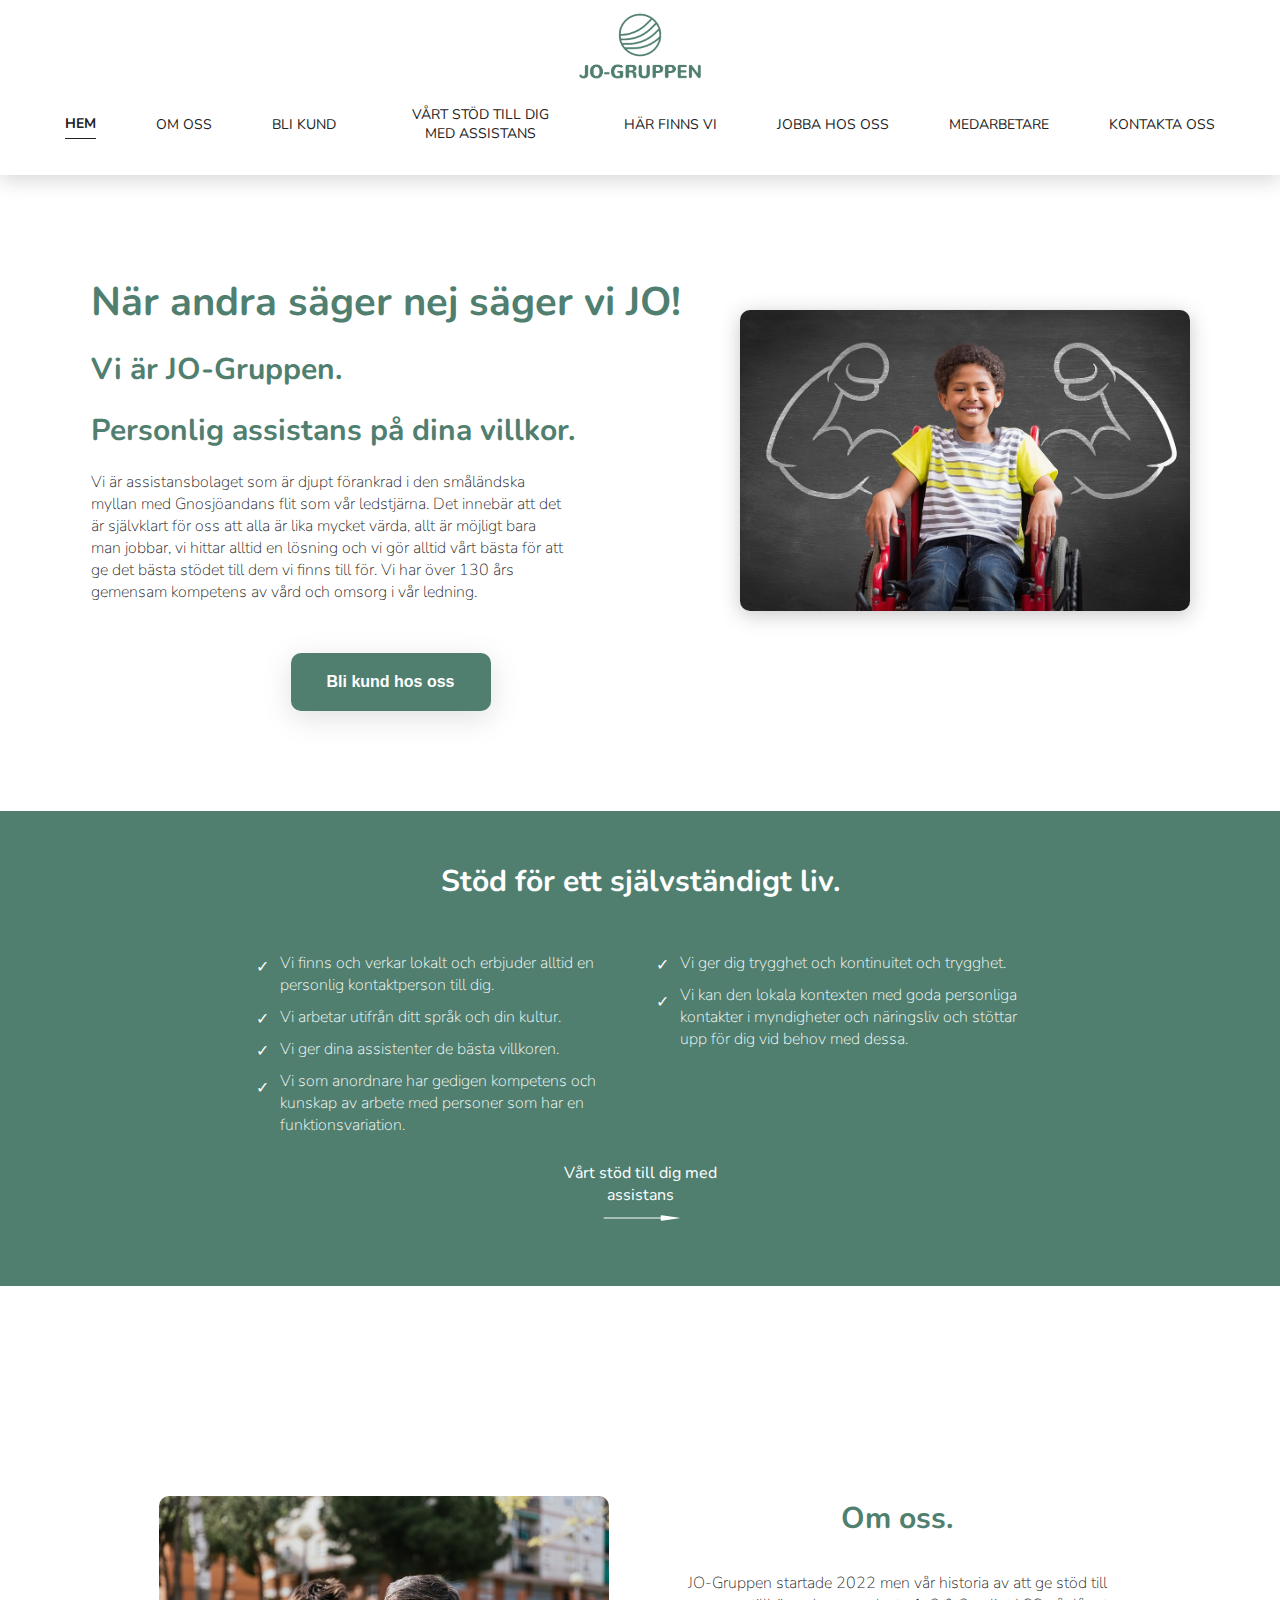
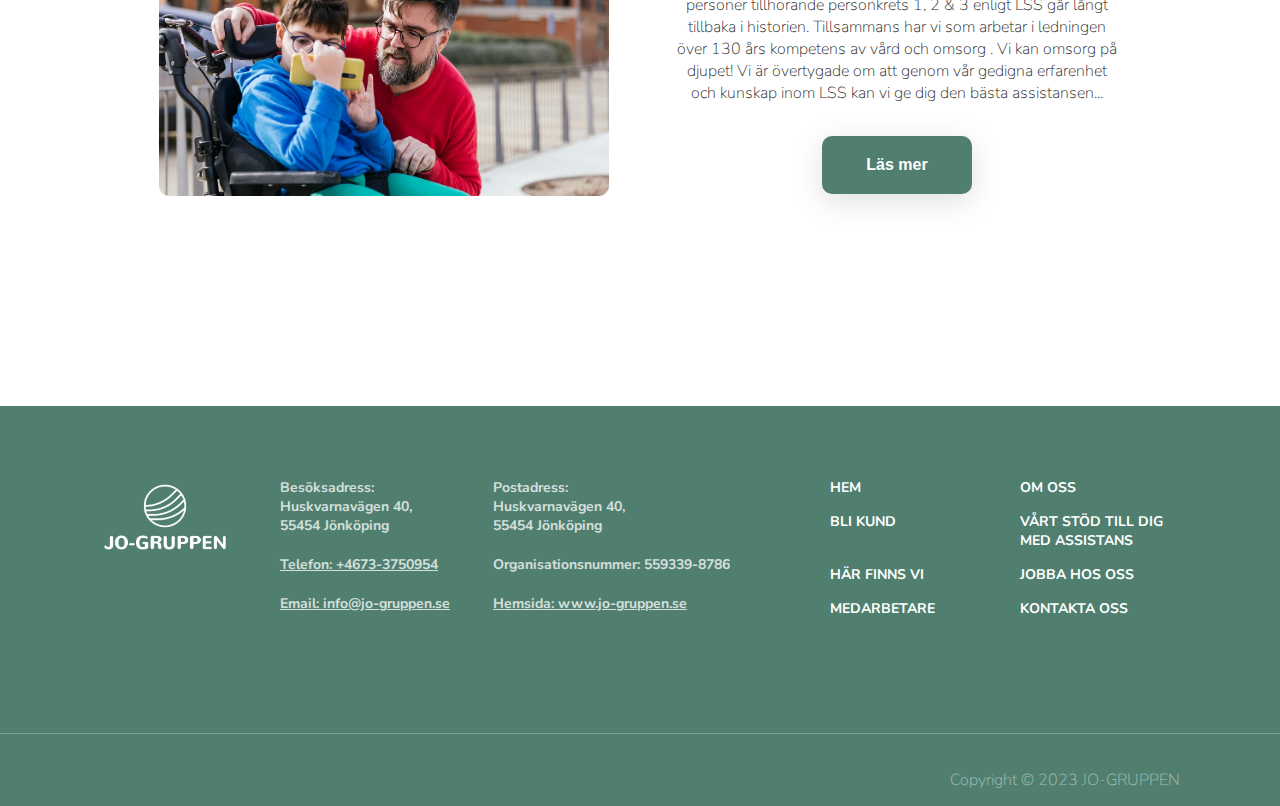
<file: index.html>
<!DOCTYPE html>
<html lang="en">
<head>
    <meta charset="UTF-8">
    <meta name="viewport" content="width=device-width, initial-scale=1.0">
    <title>JO-Gruppen</title>
    <link rel="stylesheet" href="css/style.css">
    <link rel="icon" type="image/x-icon" href="img/favicon.ico">
</head>
<body>
    <header>
        <a href="index.html"><img src="img/base_logo_transparent_background.png" alt="logo" class="logo"/></a>
        <div id="hamburger-lines">
            <div class="line line1"></div>
            <div class="line line2"></div>
            <div class="line line3"></div>
        </div>
        <nav class="" id="nav-bar">
            <ul>
                <li class="current-page-link"><a href="index.html">Hem</a></li>
                <li><a href="omoss.html">Om oss</a></li>
                <li><a href="blikund.html">Bli kund</a></li>
                <li><a href="vartstod.html">Vårt stöd till dig med assistans</a></li>
                <li><a href="harfinnsvi.html">Här finns vi</a></li>
                <li><a href="jobbahososs.html">Jobba hos oss</a></li>
                <li><a href="medarbetare.html">Medarbetare</a></li>
                <li><a href="kontaktaoss.html">Kontakta oss</a></li>
            </ul>
        </nav>
    </header>
    <section class="hero-section">
        <article class="hero-article">
            <div>
                <h1>När andra säger nej säger vi JO!</h1>
                <h2>Vi är JO-Gruppen.</h2>
                <h2>Personlig assistans på dina villkor.</h2>
            </div>
            <p>Vi är assistansbolaget som är djupt förankrad i den småländska myllan med Gnosjöandans flit som vår ledstjärna. Det innebär att det är självklart för oss att alla är lika mycket värda, allt är möjligt bara man jobbar, vi hittar alltid en lösning och vi gör alltid vårt bästa för att ge det bästa stödet till dem vi finns till för. Vi har över 130 års gemensam kompetens av vård och omsorg i vår ledning.</p>
            <a href="blikund.html"><button>Bli kund hos oss</button></a>
        </article>
        <img src="img/child-with-muscle-wings.jpg" alt=""/>
    </section>
    <section class="support-section">
        <h2>Stöd för ett självständigt liv.</h2>
        <ul>
            <li> Vi finns och verkar lokalt och erbjuder alltid en personlig kontaktperson till dig.</li>
            <li>Vi arbetar utifrån ditt språk och din kultur.</li>
            <li>Vi ger dina assistenter de bästa villkoren.</li>
            <li>Vi som anordnare har gedigen kompetens och kunskap av arbete med personer som har en funktionsvariation.</li>
            <li>Vi ger dig trygghet och kontinuitet och trygghet.</li>
            <li>Vi kan den lokala kontexten med goda personliga kontakter i myndigheter och näringsliv och stöttar upp för dig vid behov med dessa.</li>
        </ul>
        <div class="alternative-button"><a href="vartstod.html" class="white">
            <p><strong>Vårt stöd till dig med assistans</strong></p>
            <img src="img/long_arrow_white.svg" alt=""></a>
        </div>
    </section>
    <section class="about-section">
        <img src="img/child-on-phone.jpg" alt="">
        <article class="about-article">
            <h2>Om oss.</h2>
            <p>JO-Gruppen startade 2022 men vår historia av att ge stöd till personer tillhörande personkrets 1, 2 & 3 enligt LSS går långt tillbaka i historien. Tillsammans har vi som arbetar i ledningen över 130 års kompetens av vård och omsorg . Vi kan omsorg på djupet! Vi är övertygade om att genom vår gedigna erfarenhet och kunskap inom LSS kan vi ge dig den bästa assistansen...</p>
            <a href="omoss.html"><button>Läs mer</button></a>
        </article>
    </section>
    <footer>
        <section class="outer-information">
            <a href="index.html"><img src="img/white_logo_transparent_background.png" alt="logo" class="logo"></a>
            <section class="information">
                <section class="addresses">
                    <section>
                        <p>Besöksadress:<br/>Huskvarnavägen 40,<br/>55454 Jönköping</p>
                        <a href="tel: +46733750954"><p>Telefon: +4673-3750954</p></a>
                        <a href="mailto: info@jo-gruppen.se"><p>Email: info@jo-gruppen.se</p></a>
                    </section>
                    <section>
                        <p>Postadress:<br/>Huskvarnavägen 40,<br/>55454 Jönköping</p>
                        <p>Organisationsnummer: 559339-8786</p>
                        <a href="index.html"><p>Hemsida: www.jo-gruppen.se</p></a>
                    </section>
                </section>
                <section class="footer-list">
                    <ul>
                        <li><a href="index.html">Hem</a></li>
                        <li><a href="omoss.html">Om oss</a></li>
                        <li><a href="blikund.html">Bli kund</a></li>
                        <li><a href="vartstod.html">Vårt stöd till dig med assistans</a></li>
                        <li><a href="harfinnsvi.html">Här finns vi</a></li>
                        <li><a href="jobbahososs.html">Jobba hos oss</a></li>
                        <li><a href="medarbetare.html">Medarbetare</a></li>
                        <li><a href="kontaktaoss.html">Kontakta oss</a></li>
                    </ul>
                </section>
            </section>
            
        </section>
        <p class="copyright">Copyright © 2023 JO-GRUPPEN</p>
    </footer>
    <script src="js/script.js"></script>
</body>
</html>
</file>
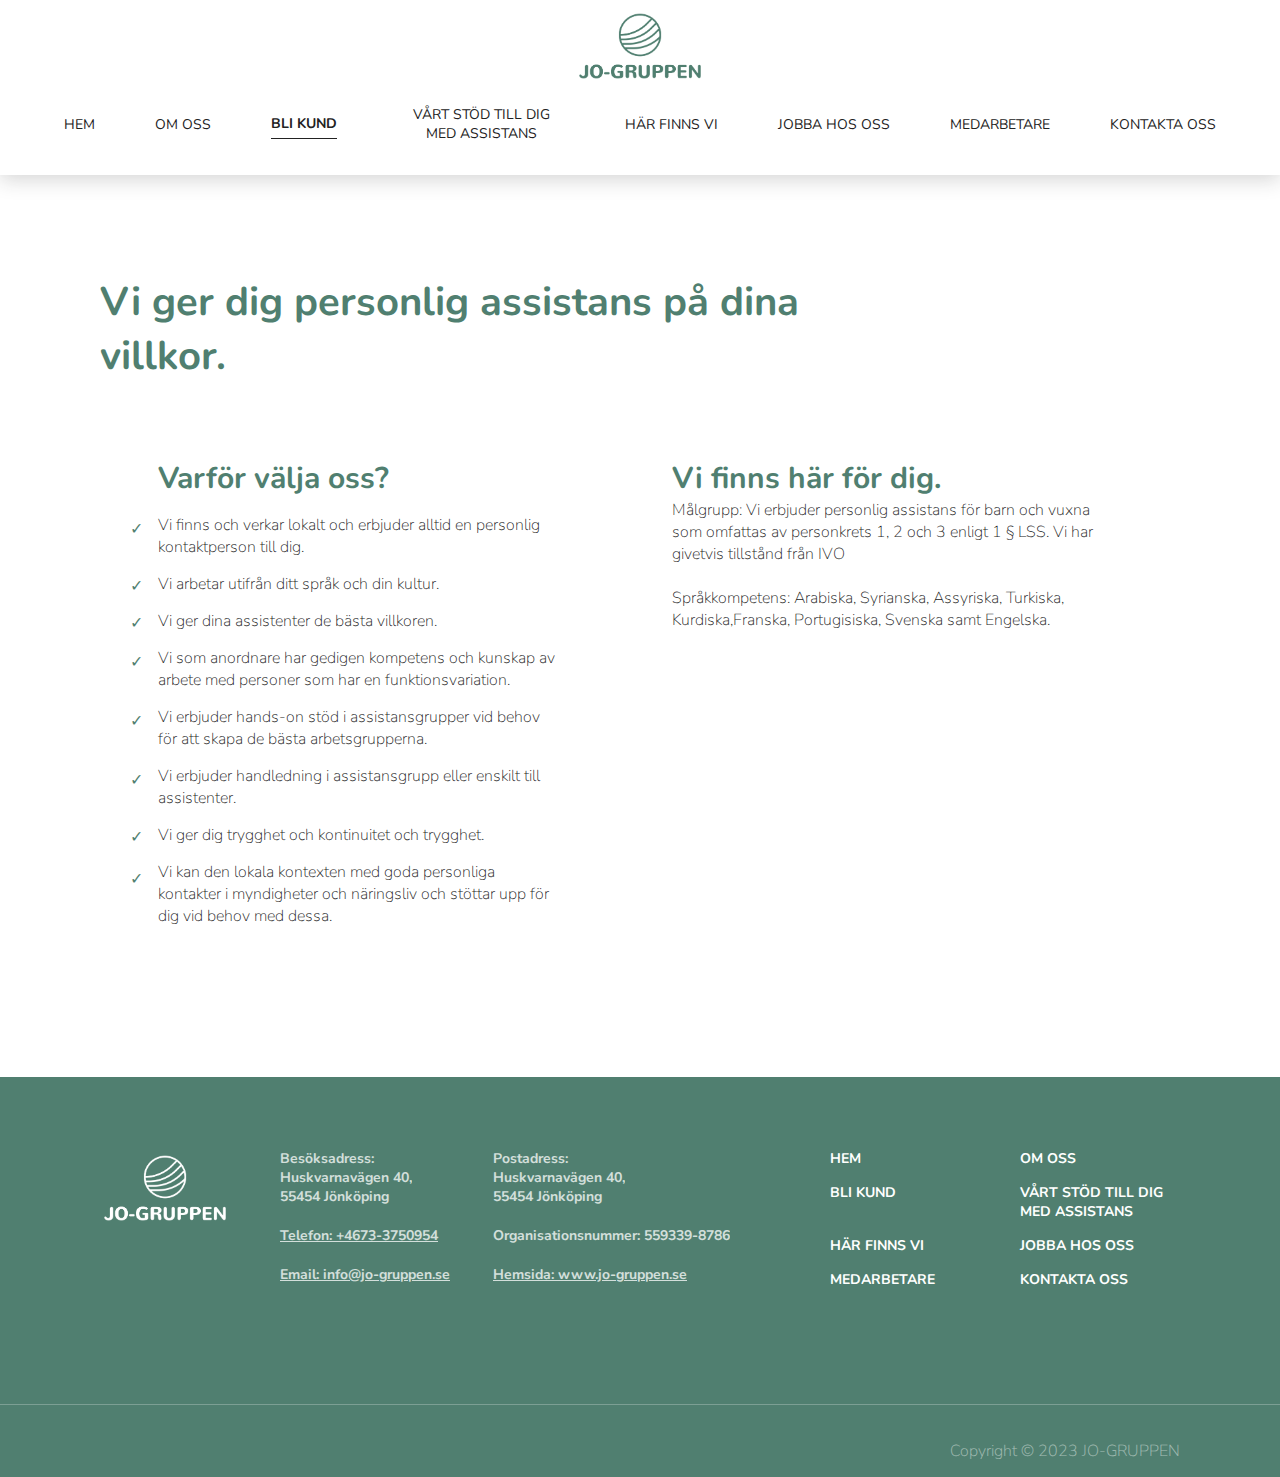
<file: blikund.html>
<!DOCTYPE html>
<html lang="en">
<head>
    <meta charset="UTF-8">
    <meta name="viewport" content="width=device-width, initial-scale=1.0">
    <title>JO-Gruppen</title>
    <link rel="stylesheet" href="css/style.css">
    <link rel="icon" type="image/x-icon" href="img/favicon.ico">
</head>
<body>
    <header>
        <a href="index.html"><img src="img/base_logo_transparent_background.png" alt="logo" class="logo"/></a>
        <div id="hamburger-lines">
            <div class="line line1"></div>
            <div class="line line2"></div>
            <div class="line line3"></div>
        </div>
        <nav class="" id="nav-bar">
            <ul>
                <li><a href="index.html">Hem</a></li>
                <li><a href="omoss.html">Om oss</a></li>
                <li class="current-page-link"><a href="blikund.html">Bli kund</a></li>
                <li><a href="vartstod.html">Vårt stöd till dig med assistans</a></li>
                <li><a href="harfinnsvi.html">Här finns vi</a></li>
                <li><a href="jobbahososs.html">Jobba hos oss</a></li>
                <li><a href="medarbetare.html">Medarbetare</a></li>
                <li><a href="kontaktaoss.html">Kontakta oss</a></li>
            </ul>
        </nav>
    </header>

    <article class="hero-sign-up">
        <h1>Vi ger dig personlig assistans på dina villkor.</h1>
    </article>

    <section class="why-us-section">
        <article>
            <h2>Varför välja oss?</h2>
            <ul class="why-us-list">
                <li>Vi finns och verkar lokalt och erbjuder alltid en personlig kontaktperson till dig.</li>
                <li>Vi arbetar utifrån ditt språk och din kultur.</li>
                <li>Vi ger dina assistenter de bästa villkoren.</li>
                <li>Vi som anordnare har gedigen kompetens och kunskap av arbete med personer som har en funktionsvariation.</li>
                <li>Vi erbjuder hands-on stöd i assistansgrupper vid behov för att skapa de bästa arbetsgrupperna.</li>
                <li>Vi erbjuder handledning i assistansgrupp eller enskilt till assistenter. </li>
                <li>Vi ger dig trygghet och kontinuitet och trygghet.</li>
                <li>Vi kan den lokala kontexten med goda personliga kontakter i myndigheter och näringsliv och stöttar upp för dig vid behov med dessa.</li>
            </ul>
        </article>
        <article>
            <h2>Vi finns här för dig.</h2>
            <p>Målgrupp: Vi erbjuder personlig assistans för barn och vuxna som omfattas av personkrets 1, 2 och 3 enligt 1 § LSS. Vi har givetvis tillstånd från IVO<br/><br/>Språkkompetens: Arabiska, Syrianska, Assyriska, Turkiska, Kurdiska,Franska, Portugisiska, Svenska samt Engelska.</p>
        </article>
    </section>
    
    <footer>
        <section class="outer-information">
            <a href="index.html"><img src="img/white_logo_transparent_background.png" alt="logo" class="logo"></a>
            <section class="information">
                <section class="addresses">
                    <section>
                        <p>Besöksadress:<br/>Huskvarnavägen 40,<br/>55454 Jönköping</p>
                        <a href="tel: +46733750954"><p>Telefon: +4673-3750954</p></a>
                        <a href="mailto: info@jo-gruppen.se"><p>Email: info@jo-gruppen.se</p></a>
                    </section>
                    <section>
                        <p>Postadress:<br/>Huskvarnavägen 40,<br/>55454 Jönköping</p>
                        <p>Organisationsnummer: 559339-8786</p>
                        <a href="index.html"><p>Hemsida: www.jo-gruppen.se</p></a>
                    </section>
                </section>
                <section class="footer-list">
                    <ul>
                        <li><a href="index.html">Hem</a></li>
                        <li><a href="omoss.html">Om oss</a></li>
                        <li><a href="blikund.html">Bli kund</a></li>
                        <li><a href="vartstod.html">Vårt stöd till dig med assistans</a></li>
                        <li><a href="harfinnsvi.html">Här finns vi</a></li>
                        <li><a href="jobbahososs.html">Jobba hos oss</a></li>
                        <li><a href="medarbetare.html">Medarbetare</a></li>
                        <li><a href="kontaktaoss.html">Kontakta oss</a></li>
                    </ul>
                </section>
            </section>
            
        </section>
        <p class="copyright">Copyright © 2023 JO-GRUPPEN</p>
    </footer>
    <script src="js/script.js"></script>
</body>
</html>
</file>
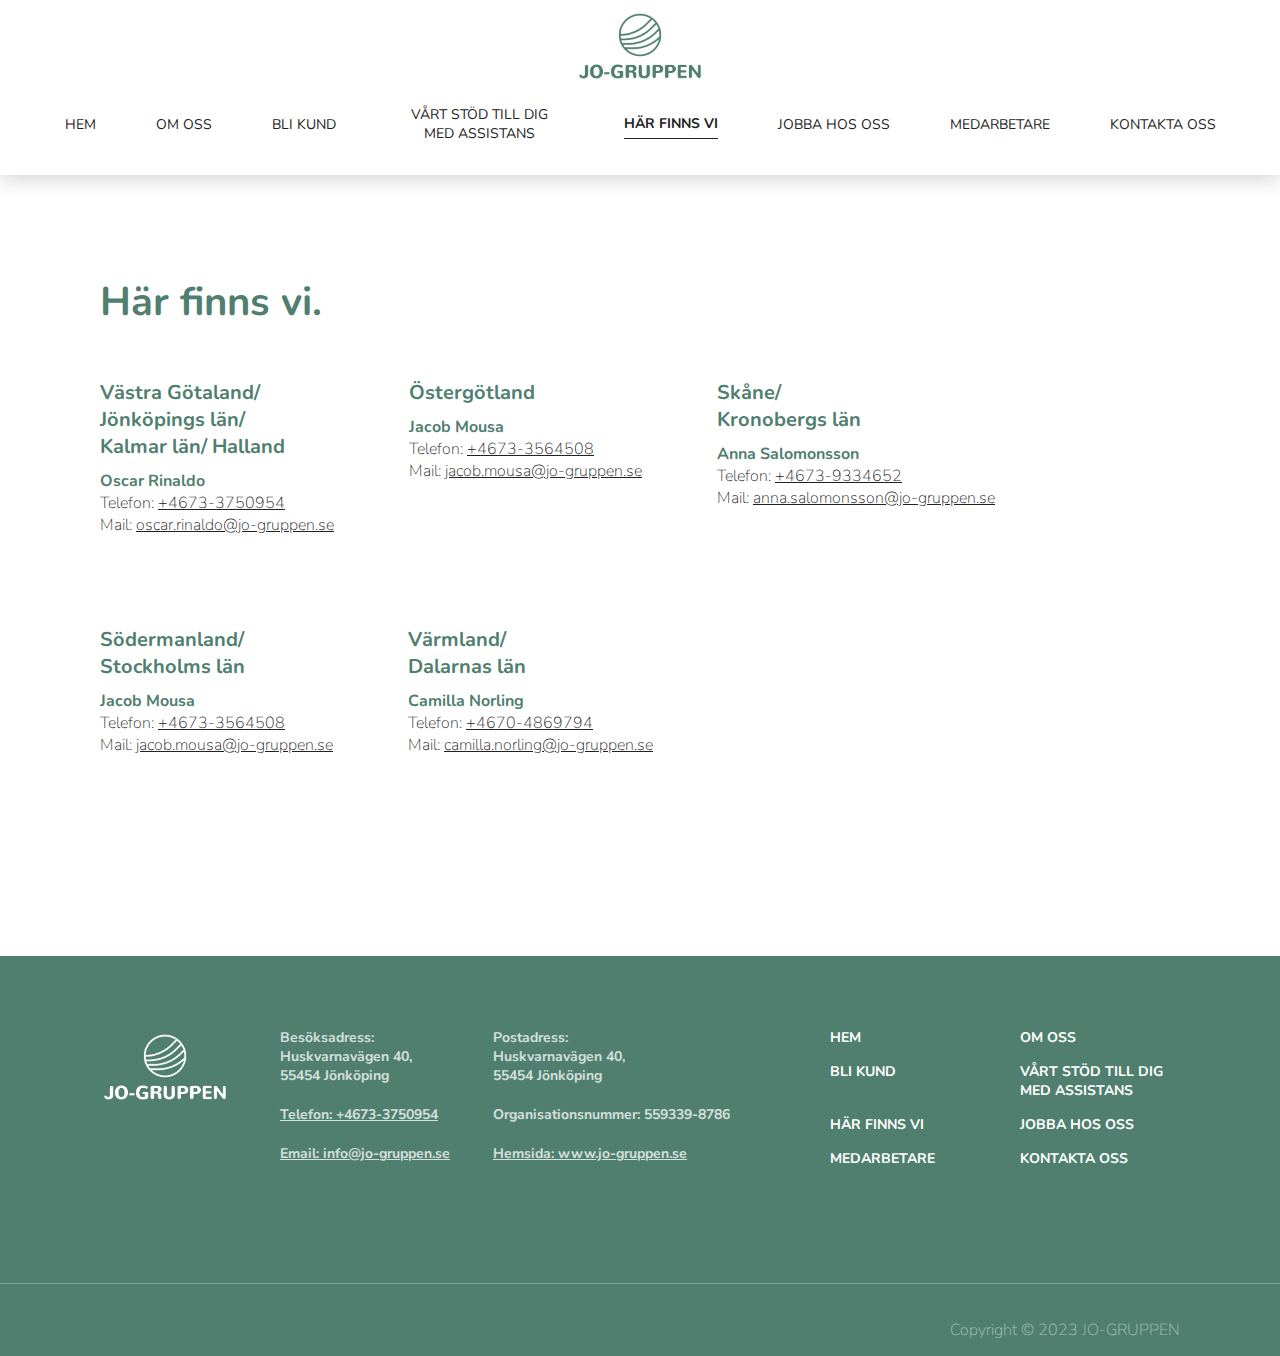
<file: harfinnsvi.html>
<!DOCTYPE html>
<html lang="en">
<head>
    <meta charset="UTF-8">
    <meta name="viewport" content="width=device-width, initial-scale=1.0">
    <title>JO-Gruppen</title>
    <link rel="stylesheet" href="css/style.css">
    <link rel="icon" type="image/x-icon" href="img/favicon.ico">
</head>
<body>
    <header>
        <a href="index.html"><img src="img/base_logo_transparent_background.png" alt="logo" class="logo"/></a>
        <div id="hamburger-lines">
            <div class="line line1"></div>
            <div class="line line2"></div>
            <div class="line line3"></div>
        </div>
        <nav class="" id="nav-bar">
            <ul>
                <li><a href="index.html">Hem</a></li>
                <li><a href="omoss.html">Om oss</a></li>
                <li><a href="blikund.html">Bli kund</a></li>
                <li><a href="vartstod.html">Vårt stöd till dig med assistans</a></li>
                <li class="current-page-link"><a href="harfinnsvi.html">Här finns vi</a></li>
                <li><a href="jobbahososs.html">Jobba hos oss</a></li>
                <li><a href="medarbetare.html">Medarbetare</a></li>
                <li><a href="kontaktaoss.html">Kontakta oss</a></li>
            </ul>
        </nav>
    </header>
    <section class="our-locations">
        <h1>Här finns vi.</h1>
        <section class="locations">
            <article>
                <h3>Västra Götaland/<br/>Jönköpings län/<br/>Kalmar län/ Halland</h3>
                <h4>Oscar Rinaldo</h4>
                <p>Telefon: <a href="tel: +46733750954">+4673-3750954</a></p>
                <p>Mail: <a href="mailto: oscar.rinaldo@jo-gruppen.se">oscar.rinaldo@jo-gruppen.se</a></p>
            </article>
            <article>
                <h3>Östergötland</h3>
                <h4>Jacob Mousa</h4>
                <p>Telefon: <a href="tel: +46733564508">+4673-3564508</a></p>
                <p>Mail: <a href="mailto: jacob.mousa@jo-gruppen.se">jacob.mousa@jo-gruppen.se</a></p>
            </article>
            <article>
                <h3>Skåne/<br/>Kronobergs län</h3>
                <h4>Anna Salomonsson</h4>
                <p>Telefon: <a href="tel: +46739334652">+4673-9334652</a></p>
                <p>Mail: <a href="mailto: anna.salomonsson@jo-gruppen.se">anna.salomonsson@jo-gruppen.se</a></p>
            </article>
            <article>
                <h3>Södermanland/<br/>Stockholms län</h3>
                <h4>Jacob Mousa</h4>
                <p>Telefon: <a href="tel: +46733564508">+4673-3564508</a></p>
                <p>Mail: <a href="mailto: jacob.mousa@jo-gruppen.se">jacob.mousa@jo-gruppen.se</a></p>
            </article>
            <article>
                <h3>Värmland/<br/>Dalarnas län</h3>
                <h4>Camilla Norling</h4>
                <p>Telefon: <a href="tel: +46704869794">+4670-4869794</a></p>
                <p>Mail: <a href="mailto: camilla.norling@jo-gruppen.se">camilla.norling@jo-gruppen.se</a></p>
            </article>
        </section>
    </section>
    <footer>
        <section class="outer-information">
            <a href="index.html"><img src="img/white_logo_transparent_background.png" alt="logo" class="logo"></a>
            <section class="information">
                <section class="addresses">
                    <section>
                        <p>Besöksadress:<br/>Huskvarnavägen 40,<br/>55454 Jönköping</p>
                        <a href="tel: +46733750954"><p>Telefon: +4673-3750954</p></a>
                        <a href="mailto: info@jo-gruppen.se"><p>Email: info@jo-gruppen.se</p></a>
                    </section>
                    <section>
                        <p>Postadress:<br/>Huskvarnavägen 40,<br/>55454 Jönköping</p>
                        <p>Organisationsnummer: 559339-8786</p>
                        <a href="index.html"><p>Hemsida: www.jo-gruppen.se</p></a>
                    </section>
                </section>
                <section class="footer-list">
                    <ul>
                        <li><a href="index.html">Hem</a></li>
                        <li><a href="omoss.html">Om oss</a></li>
                        <li><a href="blikund.html">Bli kund</a></li>
                        <li><a href="vartstod.html">Vårt stöd till dig med assistans</a></li>
                        <li><a href="harfinnsvi.html">Här finns vi</a></li>
                        <li><a href="jobbahososs.html">Jobba hos oss</a></li>
                        <li><a href="medarbetare.html">Medarbetare</a></li>
                        <li><a href="kontaktaoss.html">Kontakta oss</a></li>
                    </ul>
                </section>
            </section>
            
        </section>
        <p class="copyright">Copyright © 2023 JO-GRUPPEN</p>
    </footer>
    <script src="js/script.js"></script>
</body>
</html>
</file>
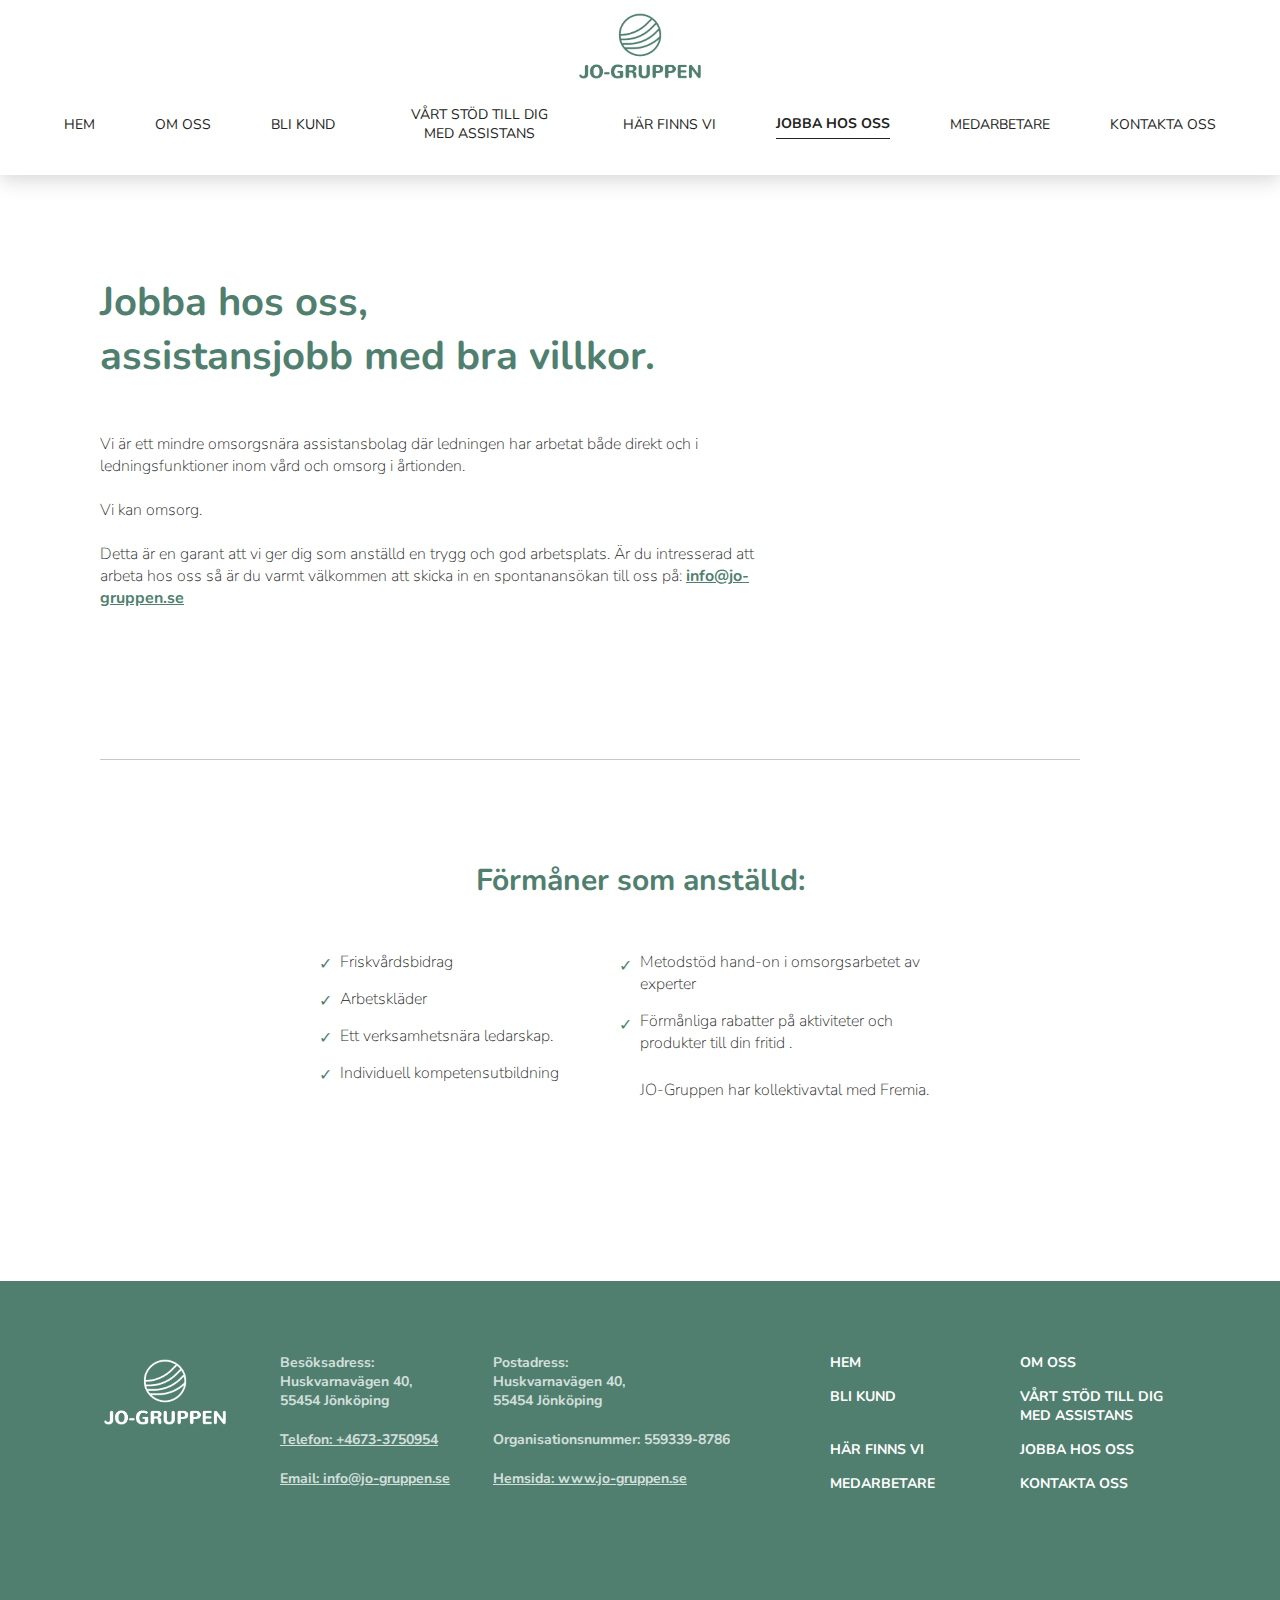
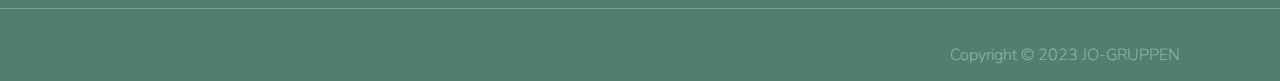
<file: jobbahososs.html>
<!DOCTYPE html>
<html lang="en">
<head>
    <meta charset="UTF-8">
    <meta name="viewport" content="width=device-width, initial-scale=1.0">
    <title>JO-Gruppen</title>
    <link rel="stylesheet" href="css/style.css">
    <link rel="icon" type="image/x-icon" href="img/favicon.ico">
</head>
<body>
    <header>
        <a href="index.html"><img src="img/base_logo_transparent_background.png" alt="logo" class="logo"/></a>
        <div id="hamburger-lines">
            <div class="line line1"></div>
            <div class="line line2"></div>
            <div class="line line3"></div>
        </div>
        <nav class="" id="nav-bar">
            <ul>
                <li><a href="index.html">Hem</a></li>
                <li><a href="omoss.html">Om oss</a></li>
                <li><a href="blikund.html">Bli kund</a></li>
                <li><a href="vartstod.html">Vårt stöd till dig med assistans</a></li>
                <li><a href="harfinnsvi.html">Här finns vi</a></li>
                <li class="current-page-link"><a href="jobbahososs.html">Jobba hos oss</a></li>
                <li><a href="medarbetare.html">Medarbetare</a></li>
                <li><a href="kontaktaoss.html">Kontakta oss</a></li>
            </ul>
        </nav>
    </header>
    <section class="hero-section-work">
        <article class="hero-article-work">
            <h1>Jobba hos oss,<br/>assistansjobb med bra villkor.</h1>
            <p>Vi är ett mindre omsorgsnära assistansbolag där ledningen har arbetat både direkt och i ledningsfunktioner inom vård och omsorg i årtionden. <br/><br/>Vi kan omsorg. <br/><br/>Detta är en garant att vi ger dig som anställd en trygg och god arbetsplats. Är du intresserad att arbeta hos oss så är du varmt välkommen att skicka in en spontanansökan till oss på: <a href="mailto: info@jo-gruppen.se">info@jo-gruppen.se</a></p>
        </article>
    </section>
    <section class="benefits-section">
        <h2>Förmåner som anställd:</h2>
        <ul>
            <li>Friskvårdsbidrag</li>
            <li>Arbetskläder</li>
            <li>Ett verksamhetsnära ledarskap.</li>
            <li>Individuell kompetensutbildning</li>
            <li>Metodstöd hand-on i omsorgsarbetet av experter</li>
            <li>Förmånliga rabatter på aktiviteter och produkter till din fritid .</li>
            <p>JO-Gruppen har kollektivavtal med Fremia.</p>
        </ul>
    </section>
    <footer>
        <section class="outer-information">
            <a href="index.html"><img src="img/white_logo_transparent_background.png" alt="logo" class="logo"></a>
            <section class="information">
                <section class="addresses">
                    <section>
                        <p>Besöksadress:<br/>Huskvarnavägen 40,<br/>55454 Jönköping</p>
                        <a href="tel: +46733750954"><p>Telefon: +4673-3750954</p></a>
                        <a href="mailto: info@jo-gruppen.se"><p>Email: info@jo-gruppen.se</p></a>
                    </section>
                    <section>
                        <p>Postadress:<br/>Huskvarnavägen 40,<br/>55454 Jönköping</p>
                        <p>Organisationsnummer: 559339-8786</p>
                        <a href="index.html"><p>Hemsida: www.jo-gruppen.se</p></a>
                    </section>
                </section>
                <section class="footer-list">
                    <ul>
                        <li><a href="index.html">Hem</a></li>
                        <li><a href="omoss.html">Om oss</a></li>
                        <li><a href="blikund.html">Bli kund</a></li>
                        <li><a href="vartstod.html">Vårt stöd till dig med assistans</a></li>
                        <li><a href="harfinnsvi.html">Här finns vi</a></li>
                        <li><a href="jobbahososs.html">Jobba hos oss</a></li>
                        <li><a href="medarbetare.html">Medarbetare</a></li>
                        <li><a href="kontaktaoss.html">Kontakta oss</a></li>
                    </ul>
                </section>
            </section>
            
        </section>
        <p class="copyright">Copyright © 2023 JO-GRUPPEN</p>
    </footer>
    <script src="js/script.js"></script>
</body>
</html>
</file>
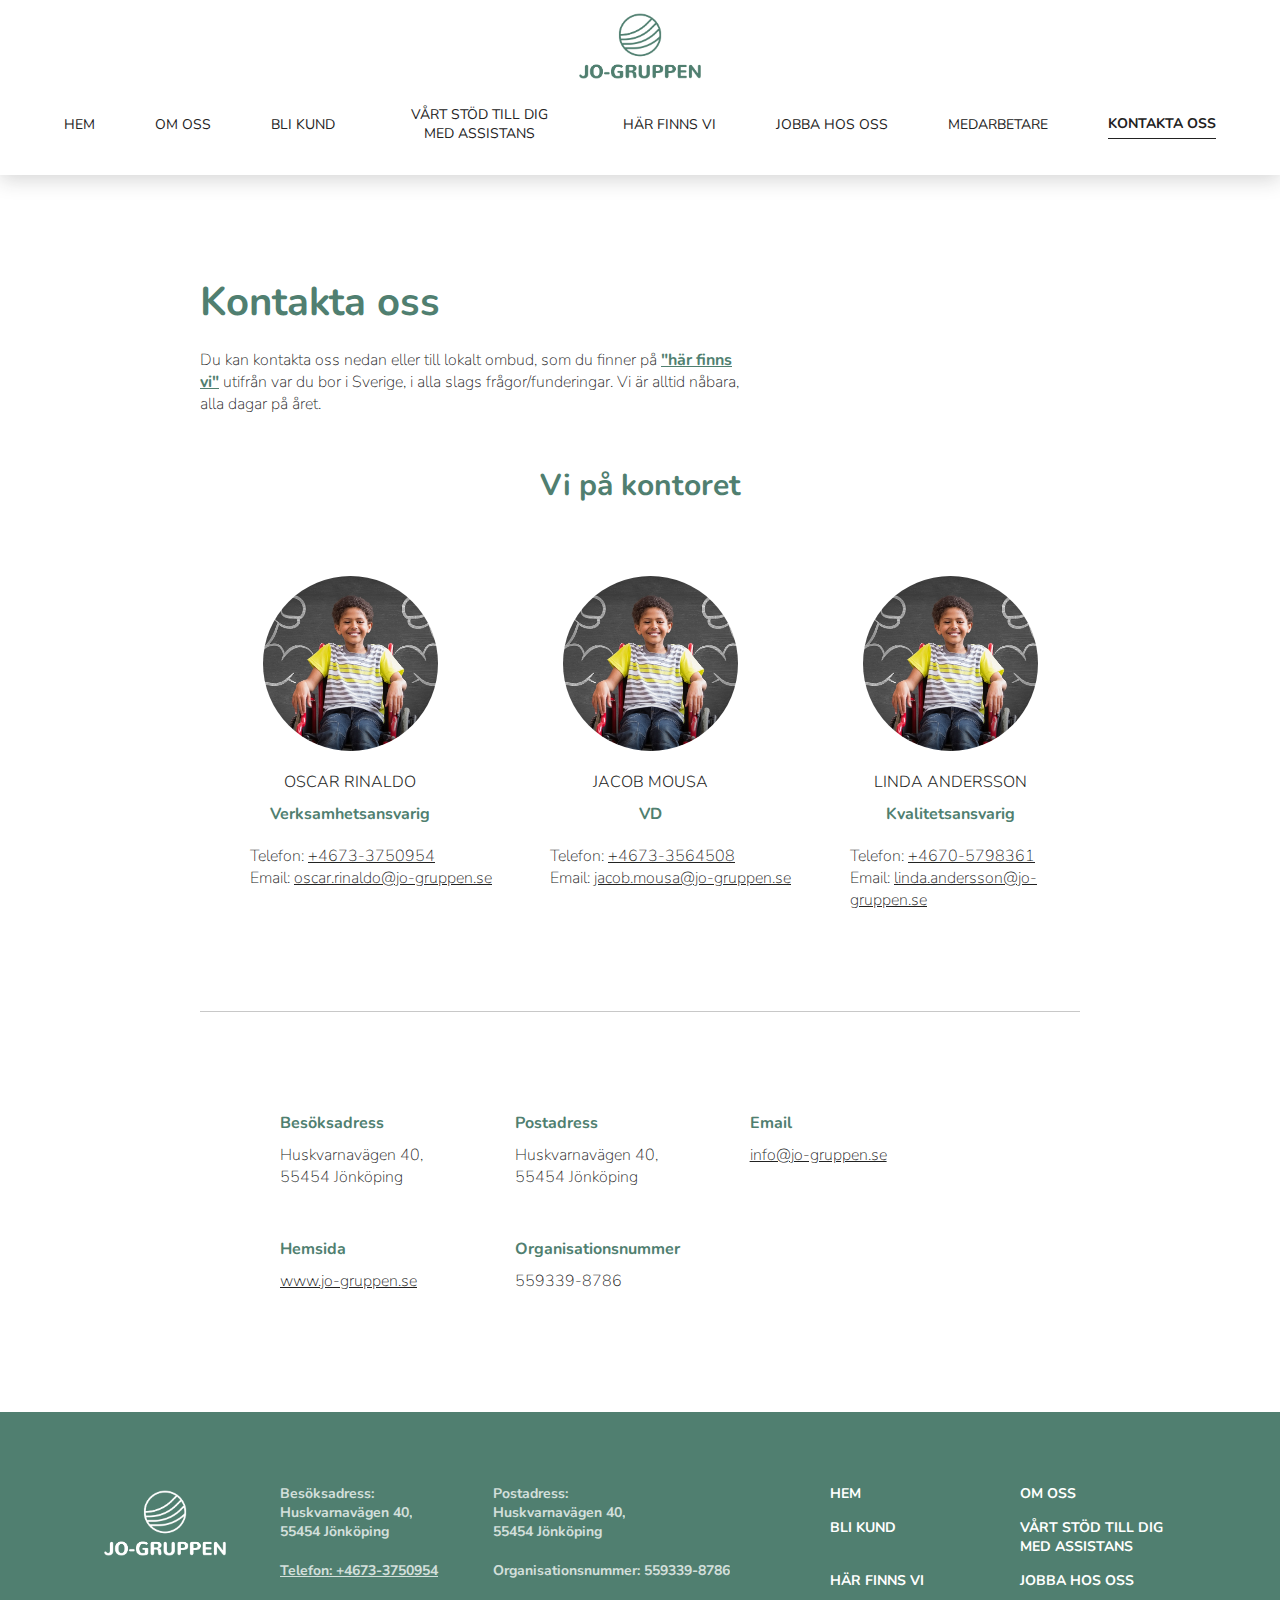
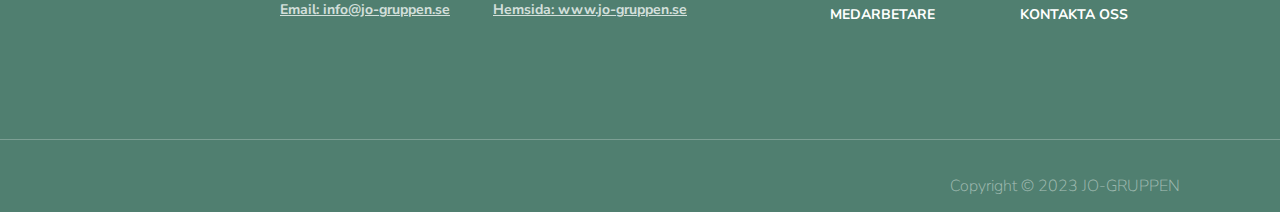
<file: kontaktaoss.html>
<!DOCTYPE html>
<html lang="en">
<head>
    <meta charset="UTF-8">
    <meta name="viewport" content="width=device-width, initial-scale=1.0">
    <title>JO-Gruppen</title>
    <link rel="stylesheet" href="css/style.css">
    <link rel="icon" type="image/x-icon" href="img/favicon.ico">
</head>
<body>
    <header>
        <a href="index.html"><img src="img/base_logo_transparent_background.png" alt="logo" class="logo"/></a>
        <div id="hamburger-lines">
            <div class="line line1"></div>
            <div class="line line2"></div>
            <div class="line line3"></div>
        </div>
        <nav class="" id="nav-bar">
            <ul>
                <li><a href="index.html">Hem</a></li>
                <li><a href="omoss.html">Om oss</a></li>
                <li><a href="blikund.html">Bli kund</a></li>
                <li><a href="vartstod.html">Vårt stöd till dig med assistans</a></li>
                <li><a href="harfinnsvi.html">Här finns vi</a></li>
                <li><a href="jobbahososs.html">Jobba hos oss</a></li>
                <li><a href="medarbetare.html">Medarbetare</a></li>
                <li class="current-page-link"><a href="kontaktaoss.html">Kontakta oss</a></li>
            </ul>
        </nav>
    </header>

    <section class="contact-section">
        <article class="contact-intro-article">
            <h1>Kontakta oss</h1>
            <p>Du kan kontakta oss nedan eller till lokalt ombud, som du finner på <a href="harfinnsvi.html">"här finns vi"</a> utifrån var du bor i Sverige, i alla slags frågor/funderingar. Vi är alltid nåbara, alla dagar på året.</p>
        </article>
        <section class="workers-office-section">
            <h2>Vi på kontoret</h2>
            <section class="workers-cards-section">
                <section class="worker-card">
                    <img src="img/child-with-muscle-wings.jpg" alt="">
                    <h4>Oscar Rinaldo</h4>
                    <h5>Verksamhetsansvarig</h5>
                    <p>Telefon: <a href="tel: +46733750954">+4673-3750954</a><br/>Email: <a href="mailto:oscar.rinaldo@jo-gruppen.se">oscar.rinaldo@jo-gruppen.se</a></p>
                </section>
                <section class="worker-card">
                    <img src="img/child-with-muscle-wings.jpg" alt="">
                    <h4>Jacob Mousa</h4>
                    <h5>VD</h5>
                    <p>Telefon: <a href="tel: +46733564508">+4673-3564508</a><br/>Email: <a href="mailto: jacob.mousa@jo-gruppen.se">jacob.mousa@jo-gruppen.se</a></p>
                </section>
                <section class="worker-card">
                    <img src="img/child-with-muscle-wings.jpg" alt="">
                    <h4>Linda Andersson</h4>
                    <h5>Kvalitetsansvarig</h5>
                    <p>Telefon: <a href="tel: +46705798361">+4670-5798361</a><br/>Email: <a href="mailto: linda.andersson@jo-gruppen.se">linda.andersson@jo-gruppen.se</a></p>
                </section>
            </section>
        </section>
        <section class="information-section">
            <div class="info">
                <h4>Besöksadress</h4>
                <p>Huskvarnavägen 40,<br/> 55454 Jönköping</p>
            </div>
            <div class="info">
                <h4>Postadress</h4>
                <p>Huskvarnavägen 40,<br/> 55454 Jönköping</p>
            </div>
            <div class="info">
                <h4>Email</h4>
                <p><a href="mailto: info@jo-gruppen.se">info@jo-gruppen.se</a></p>
            </div>
            <div class="info">
                <h4>Hemsida</h4>
                <p><a href="index.html">www.jo-gruppen.se</a></p>
            </div> 
            <div class="info">
                <h4>Organisationsnummer</h4>
                <p>559339-8786</p>
            </div>
        </section>
    </section>
    
    <footer>
        <section class="outer-information">
            <a href="index.html"><img src="img/white_logo_transparent_background.png" alt="logo" class="logo"></a>
            <section class="information">
                <section class="addresses">
                    <section>
                        <p>Besöksadress:<br/>Huskvarnavägen 40,<br/>55454 Jönköping</p>
                        <a href="tel: +46733750954"><p>Telefon: +4673-3750954</p></a>
                        <a href="mailto: info@jo-gruppen.se"><p>Email: info@jo-gruppen.se</p></a>
                    </section>
                    <section>
                        <p>Postadress:<br/>Huskvarnavägen 40,<br/>55454 Jönköping</p>
                        <p>Organisationsnummer: 559339-8786</p>
                        <a href="index.html"><p>Hemsida: www.jo-gruppen.se</p></a>
                    </section>
                </section>
                <section class="footer-list">
                    <ul>
                        <li><a href="index.html">Hem</a></li>
                        <li><a href="omoss.html">Om oss</a></li>
                        <li><a href="blikund.html">Bli kund</a></li>
                        <li><a href="vartstod.html">Vårt stöd till dig med assistans</a></li>
                        <li><a href="harfinnsvi.html">Här finns vi</a></li>
                        <li><a href="jobbahososs.html">Jobba hos oss</a></li>
                        <li><a href="medarbetare.html">Medarbetare</a></li>
                        <li><a href="kontaktaoss.html">Kontakta oss</a></li>
                    </ul>
                </section>
            </section>
            
        </section>
        <p class="copyright">Copyright © 2023 JO-GRUPPEN</p>
    </footer>
    <script src="js/script.js"></script>
</body>
</html>
</file>
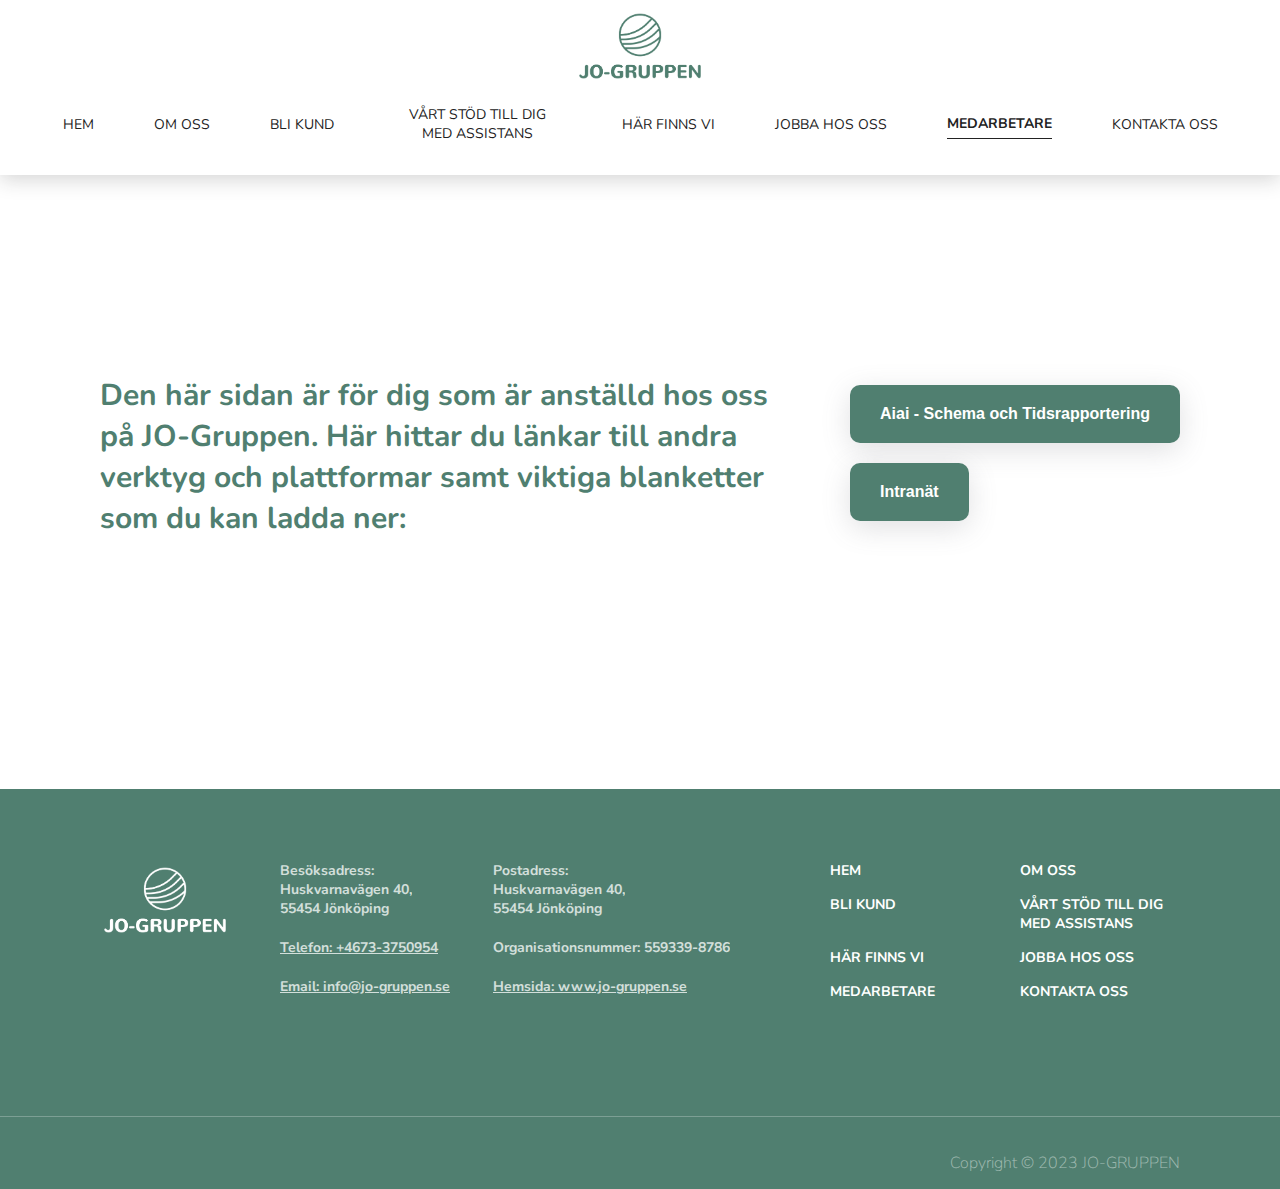
<file: medarbetare.html>
<!DOCTYPE html>
<html lang="en">
<head>
    <meta charset="UTF-8">
    <meta name="viewport" content="width=device-width, initial-scale=1.0">
    <title>JO-Gruppen</title>
    <link rel="stylesheet" href="css/style.css">
    <link rel="icon" type="image/x-icon" href="img/favicon.ico">
</head>
<body>
    <header>
        <a href="index.html"><img src="img/base_logo_transparent_background.png" alt="logo" class="logo"/></a>
        <div id="hamburger-lines">
            <div class="line line1"></div>
            <div class="line line2"></div>
            <div class="line line3"></div>
        </div>
        <nav class="" id="nav-bar">
            <ul>
                <li><a href="index.html">Hem</a></li>
                <li><a href="omoss.html">Om oss</a></li>
                <li><a href="blikund.html">Bli kund</a></li>
                <li><a href="vartstod.html">Vårt stöd till dig med assistans</a></li>
                <li><a href="harfinnsvi.html">Här finns vi</a></li>
                <li><a href="jobbahososs.html">Jobba hos oss</a></li>
                <li class="current-page-link"><a href="medarbetare.html">Medarbetare</a></li>
                <li><a href="kontaktaoss.html">Kontakta oss</a></li>
            </ul>
        </nav>
    </header>
    <section class="workers-section">
        <h2>Den här sidan är för dig som är anställd hos oss på JO-Gruppen. Här hittar du länkar till andra verktyg och plattformar samt viktiga blanketter som du kan ladda ner:</h2>
        <section class="workers-section-buttons">
            <button>Aiai - Schema och Tidsrapportering</button>
            <button>Intranät</button>
        </section>
    </section>
    <footer>
        <section class="outer-information">
            <a href="index.html"><img src="img/white_logo_transparent_background.png" alt="logo" class="logo"></a>
            <section class="information">
                <section class="addresses">
                    <section>
                        <p>Besöksadress:<br/>Huskvarnavägen 40,<br/>55454 Jönköping</p>
                        <a href="tel: +46733750954"><p>Telefon: +4673-3750954</p></a>
                        <a href="mailto: info@jo-gruppen.se"><p>Email: info@jo-gruppen.se</p></a>
                    </section>
                    <section>
                        <p>Postadress:<br/>Huskvarnavägen 40,<br/>55454 Jönköping</p>
                        <p>Organisationsnummer: 559339-8786</p>
                        <a href="index.html"><p>Hemsida: www.jo-gruppen.se</p></a>
                    </section>
                </section>
                <section class="footer-list">
                    <ul>
                        <li><a href="index.html">Hem</a></li>
                        <li><a href="omoss.html">Om oss</a></li>
                        <li><a href="blikund.html">Bli kund</a></li>
                        <li><a href="vartstod.html">Vårt stöd till dig med assistans</a></li>
                        <li><a href="harfinnsvi.html">Här finns vi</a></li>
                        <li><a href="jobbahososs.html">Jobba hos oss</a></li>
                        <li><a href="medarbetare.html">Medarbetare</a></li>
                        <li><a href="kontaktaoss.html">Kontakta oss</a></li>
                    </ul>
                </section>
            </section>
            
        </section>
        <p class="copyright">Copyright © 2023 JO-GRUPPEN</p>
    </footer>
    <script src="js/script.js"></script>
</body>
</html>
</file>
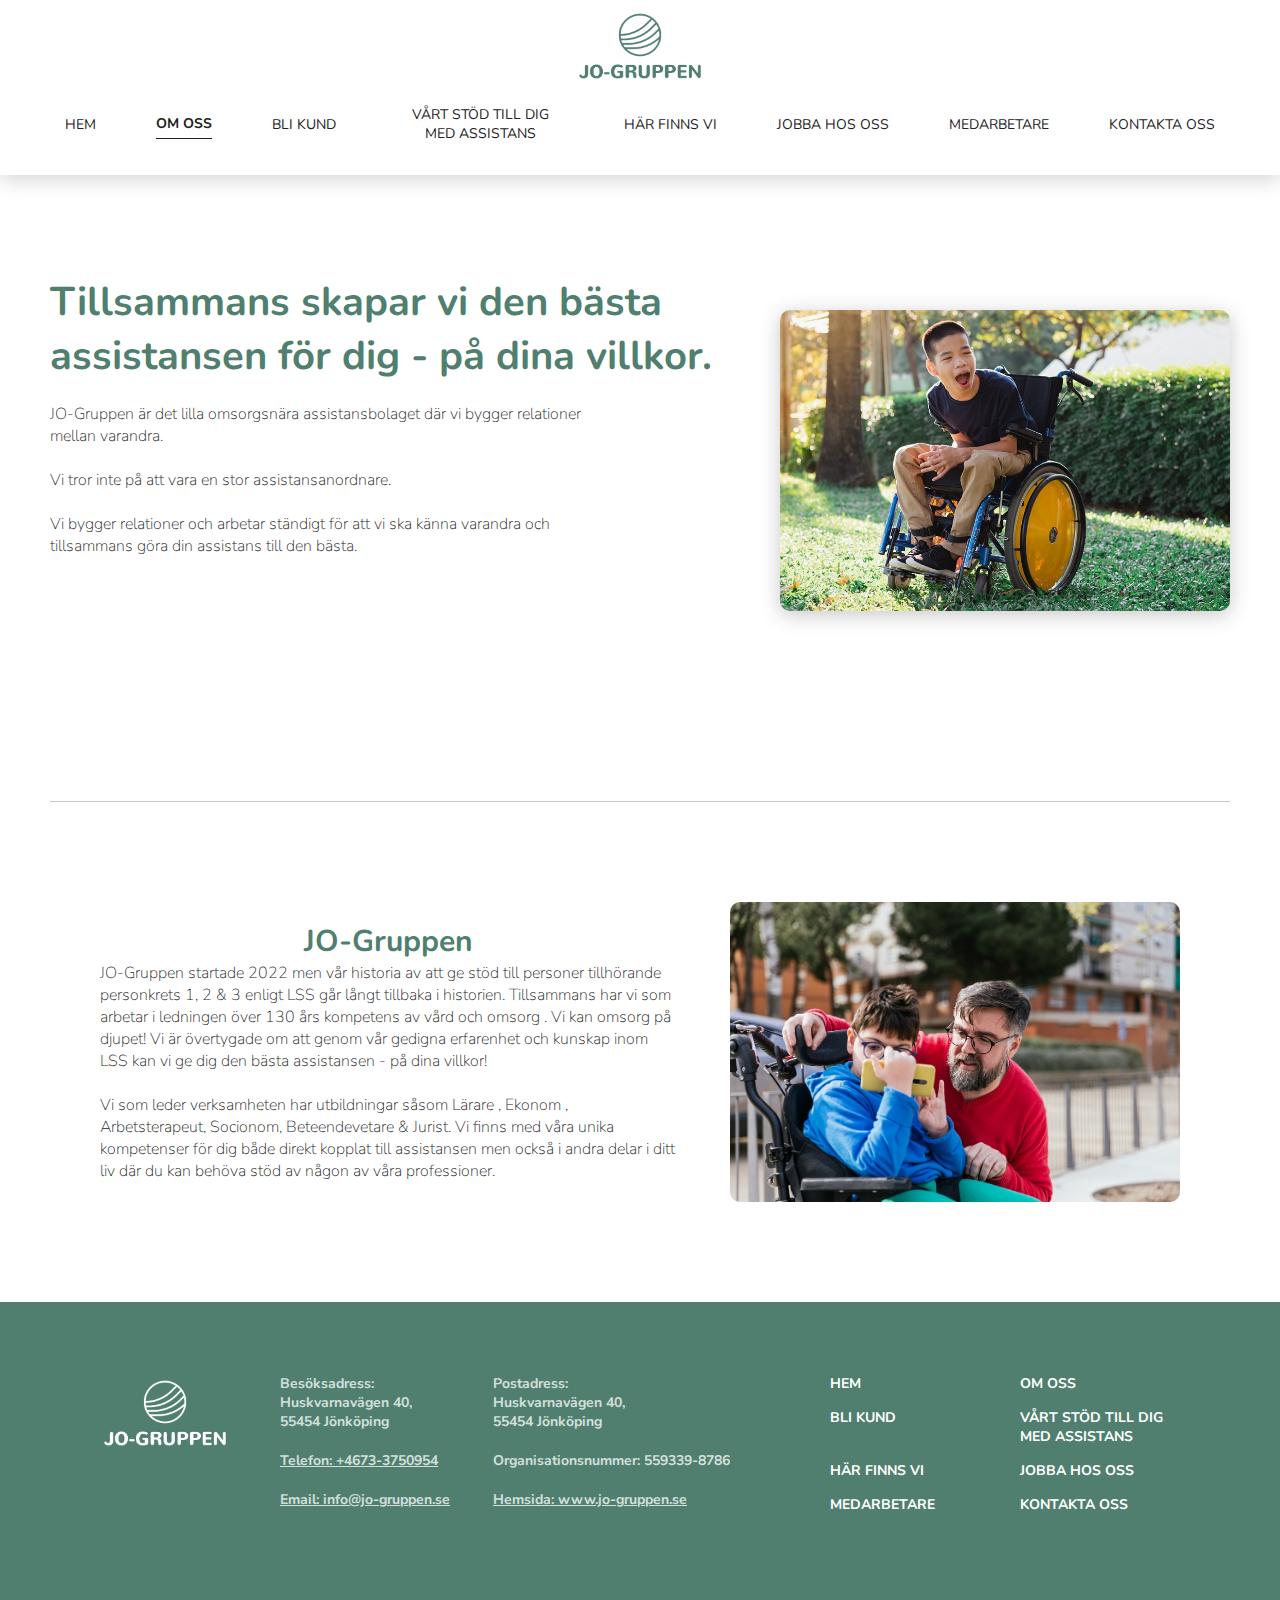
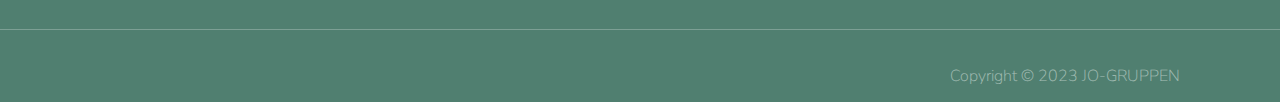
<file: omoss.html>
<!DOCTYPE html>
<html lang="en">
<head>
    <meta charset="UTF-8">
    <meta name="viewport" content="width=device-width, initial-scale=1.0">
    <title>Om oss</title>
    <link rel="stylesheet" href="css/style.css">
    <link rel="icon" type="image/x-icon" href="img/favicon.ico">
</head>
<body>
    <header>
        <a href="index.html"><img src="img/base_logo_transparent_background.png" alt="logo" class="logo"/></a>
        <div id="hamburger-lines">
            <div class="line line1"></div>
            <div class="line line2"></div>
            <div class="line line3"></div>
        </div>
        <nav class="" id="nav-bar">
            <ul>
                <li><a href="index.html">Hem</a></li>
                <li class="current-page-link"><a href="omoss.html">Om oss</a></li>
                <li><a href="blikund.html">Bli kund</a></li>
                <li><a href="vartstod.html">Vårt stöd till dig med assistans</a></li>
                <li><a href="harfinnsvi.html">Här finns vi</a></li>
                <li><a href="jobbahososs.html">Jobba hos oss</a></li>
                <li><a href="medarbetare.html">Medarbetare</a></li>
                <li><a href="kontaktaoss.html">Kontakta oss</a></li>
            </ul>
        </nav>
    </header>
    
    <section class="hero-section together-section">
        <article class="hero-article together-article">
            <h1>Tillsammans skapar vi den bästa assistansen för dig - på dina villkor.</h1>
            <p>JO-Gruppen är det lilla omsorgsnära assistansbolaget där vi bygger relationer mellan varandra.<br/><br/>Vi tror inte på att vara en stor assistansanordnare. <br/><br/>Vi bygger relationer och arbetar ständigt för att vi ska känna varandra och tillsammans göra din assistans till den bästa.</p>
        </article>
        <img src="img/child-in-wheelchair.jpg" alt="Pojke i rullstol">
    </section>
    <section class="about-section about-page" id="reverse">
        <article class="about-article">
            <h2>JO-Gruppen</h2>
            <p>JO-Gruppen startade 2022 men vår historia av att ge stöd till personer tillhörande personkrets 1, 2 & 3 enligt LSS går långt tillbaka i historien. Tillsammans har vi som arbetar i ledningen över 130 års kompetens av vård och omsorg . Vi kan omsorg på djupet! Vi är övertygade om att genom vår gedigna erfarenhet och kunskap inom LSS kan vi ge dig den bästa assistansen - på dina villkor!<br/><br/>Vi som leder verksamheten har utbildningar såsom Lärare , Ekonom , Arbetsterapeut, Socionom, Beteendevetare & Jurist. Vi finns med våra unika kompetenser för dig både direkt kopplat till assistansen men också i andra delar i ditt liv där du kan behöva stöd av någon av våra professioner.</p>
        </article>
        <img src="img/child-on-phone.jpg" alt="Pojke kollar ner i mobil">
    </section>

    <footer>
        <section class="outer-information">
            <a href="index.html"><img src="img/white_logo_transparent_background.png" alt="logo" class="logo"></a>
            <section class="information">
                <section class="addresses">
                    <section>
                        <p>Besöksadress:<br/>Huskvarnavägen 40,<br/>55454 Jönköping</p>
                        <a href="tel: +46733750954"><p>Telefon: +4673-3750954</p></a>
                        <a href="mailto: info@jo-gruppen.se"><p>Email: info@jo-gruppen.se</p></a>
                    </section>
                    <section>
                        <p>Postadress:<br/>Huskvarnavägen 40,<br/>55454 Jönköping</p>
                        <p>Organisationsnummer: 559339-8786</p>
                        <a href="index.html"><p>Hemsida: www.jo-gruppen.se</p></a>
                    </section>
                </section>
                <section class="footer-list">
                    <ul>
                        <li><a href="index.html">Hem</a></li>
                        <li><a href="omoss.html">Om oss</a></li>
                        <li><a href="blikund.html">Bli kund</a></li>
                        <li><a href="vartstod.html">Vårt stöd till dig med assistans</a></li>
                        <li><a href="harfinnsvi.html">Här finns vi</a></li>
                        <li><a href="jobbahososs.html">Jobba hos oss</a></li>
                        <li><a href="medarbetare.html">Medarbetare</a></li>
                        <li><a href="kontaktaoss.html">Kontakta oss</a></li>
                    </ul>
                </section>
            </section>
            
        </section>
        <p class="copyright">Copyright © 2023 JO-GRUPPEN</p>
    </footer>
    <script src="js/script.js"></script>
</body>
</html>
</file>
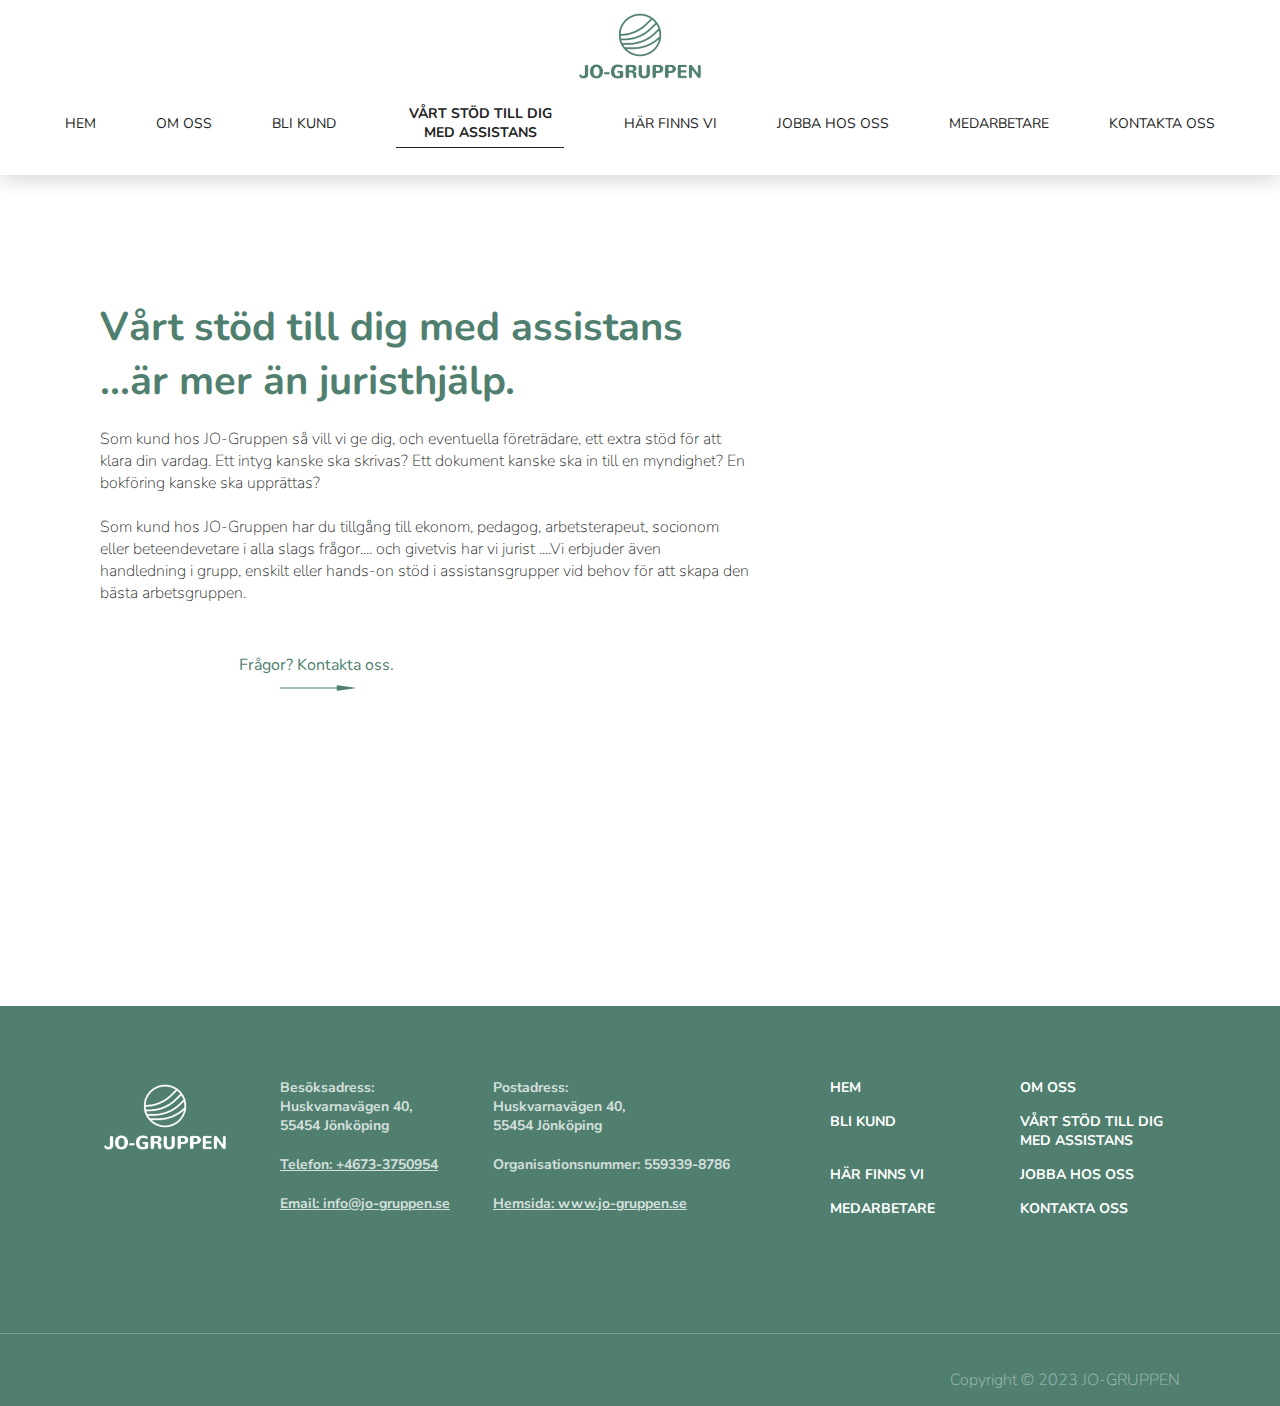
<file: vartstod.html>
<!DOCTYPE html>
<html lang="en">
<head>
    <meta charset="UTF-8">
    <meta name="viewport" content="width=device-width, initial-scale=1.0">
    <title>JO-Gruppen</title>
    <link rel="stylesheet" href="css/style.css">
    <link rel="icon" type="image/x-icon" href="img/favicon.ico">
</head>
<body>
    <header>
        <a href="index.html"><img src="img/base_logo_transparent_background.png" alt="logo" class="logo"/></a>
        <div id="hamburger-lines">
            <div class="line line1"></div>
            <div class="line line2"></div>
            <div class="line line3"></div>
        </div>
        <nav class="" id="nav-bar">
            <ul>
                <li><a href="index.html">Hem</a></li>
                <li><a href="omoss.html">Om oss</a></li>
                <li><a href="blikund.html">Bli kund</a></li>
                <li class="current-page-link"><a href="vartstod.html">Vårt stöd till dig med assistans</a></li>
                <li><a href="harfinnsvi.html">Här finns vi</a></li>
                <li><a href="jobbahososs.html">Jobba hos oss</a></li>
                <li><a href="medarbetare.html">Medarbetare</a></li>
                <li><a href="kontaktaoss.html">Kontakta oss</a></li>
            </ul>
        </nav>
    </header>

    <section class="our-support-section">
        <article class="our-support-article">
            <h1>Vårt stöd till dig med assistans<br/>...är mer än juristhjälp.</h1>
            <p>Som kund hos JO-Gruppen så vill vi ge dig, och eventuella företrädare, ett extra stöd för att klara din vardag. Ett intyg kanske ska skrivas? Ett dokument kanske ska in till en myndighet? En bokföring kanske ska upprättas? <br/><br/>Som kund hos JO-Gruppen har du tillgång till ekonom, pedagog, arbetsterapeut, socionom eller beteendevetare i alla slags frågor.... och givetvis har vi jurist ....Vi erbjuder även handledning i grupp, enskilt eller hands-on stöd i assistansgrupper vid behov för att skapa den bästa arbetsgruppen.</p>
        </article>
        <div class="alternative-button"><a href="kontaktaoss.html" class="green">
            <p><strong>Frågor? Kontakta oss.</strong></p>
            <img src="img/long_arrow_green.svg" alt=""></a>
        </div>
    </section>

    <footer>
        <section class="outer-information">
            <a href="index.html"><img src="img/white_logo_transparent_background.png" alt="logo" class="logo"></a>
            <section class="information">
                <section class="addresses">
                    <section>
                        <p>Besöksadress:<br/>Huskvarnavägen 40,<br/>55454 Jönköping</p>
                        <a href="tel: +46733750954"><p>Telefon: +4673-3750954</p></a>
                        <a href="mailto: info@jo-gruppen.se"><p>Email: info@jo-gruppen.se</p></a>
                    </section>
                    <section>
                        <p>Postadress:<br/>Huskvarnavägen 40,<br/>55454 Jönköping</p>
                        <p>Organisationsnummer: 559339-8786</p>
                        <a href="index.html"><p>Hemsida: www.jo-gruppen.se</p></a>
                    </section>
                </section>
                <section class="footer-list">
                    <ul>
                        <li><a href="index.html">Hem</a></li>
                        <li><a href="omoss.html">Om oss</a></li>
                        <li><a href="blikund.html">Bli kund</a></li>
                        <li><a href="vartstod.html">Vårt stöd till dig med assistans</a></li>
                        <li><a href="harfinnsvi.html">Här finns vi</a></li>
                        <li><a href="jobbahososs.html">Jobba hos oss</a></li>
                        <li><a href="medarbetare.html">Medarbetare</a></li>
                        <li><a href="kontaktaoss.html">Kontakta oss</a></li>
                    </ul>
                </section>
            </section>
            
        </section>
        <p class="copyright">Copyright © 2023 JO-GRUPPEN</p>
    </footer>
    <script src="js/script.js"></script>
</body>
</html>
</file>
<file: css/style.css>
@import url('https://fonts.googleapis.com/css2?family=Nunito:ital,wght@0,200;0,300;0,400;0,500;0,600;0,700;0,800;1,300&display=swap');

* {
    margin: 0;
    padding: 0;
    box-sizing: border-box;
}

body {
    font-family: 'Nunito', sans-serif;
    color: #222222;
    position: relative;
    /*padding-top: 175px;*/
}

header {
    /*position: fixed;
    background-color: white;
    transition: top 0.2s ease-in-out;
    width: 100%;
    top: 0;*/
    height: 175px;
    box-shadow: 0px 4px 20px 0 rgba(34, 34, 34, 0.2);
    display: flex;
    flex-direction: column;
    justify-content: space-around;
    align-items: center;
    padding-bottom: 20px;
}

.header-up {
    top: -175px;
}

#hamburger-lines {
    position: absolute;
    display: none;
    height: 26px;
    width: 32px;
    top: 40px;
    right: 25px;
    justify-content: space-between;
    flex-direction: column;
    z-index: 10;
}

#hamburger-lines .line {
    display: block;
    background-color: #507F70;
    height: 4px;
    width: 30px;
    border-radius: 10px;
}

h1 {
    font-size: 50px;
    color: #507F70;
}

h2 {
    font-size: 36px;
    color: #507F70;
}

h3 {
    font-size: 24px;
    color: #507F70;
}

h4 {
    font-size: 1rem;
    color: #507F70;
}

p {
    font-size: 1rem;
    font-weight: 200;
}

button {
    background-color: #507F70;
    border: none;
    color: white;
    font-weight: 600;
    font-size: 1rem;
    padding: 20px 30px;
    border-radius: 10px;
    box-shadow: rgba(100, 100, 111, 0.2) 0px 7px 29px 0px;
    transition: 0.3s;
}

button:hover {
    cursor: pointer;
    opacity: 80%;
}

button:active {
    opacity: 90%;
}

.logo {
    width: 130px;
    z-index: 8;
}

.current-page-link {
    font-weight: bold;
    border-bottom: #222222 1px solid;
}

.vartstod-link {
    padding-bottom: 0px;
}

nav {
    display: flex;
}

nav ul {
    list-style: none;
    display: flex;
    align-items: center;
}

nav ul li {
    text-transform: uppercase;
    max-width: 168px;
    margin: 0 30px;
    text-align: center;
    font-size: 14px;
    padding-bottom: 5px;
    display: inline-block;
    position: relative;
    display: flex;
}

nav ul li a {
    text-decoration: none;
    color: #222222;
}

nav ul li::after {
    content: '';
    position: absolute;
    width: 100%;
    transform: scaleX(0);
    height: 1px;
    bottom: 0;
    left: 0;
    background-color: #222222;
    transform-origin: bottom right;
    transition: transform 0.25s ease-out;
}

nav ul li:hover::after {
    transform: scaleX(1);
    transform-origin: bottom left;
}

.hero-section {
    display: flex;
    justify-content: center;
    align-items: start;
    height: auto;
    column-gap: 5%;
    margin: 100px;
}

.hero-article {
    width: 50%;
    height: 80%;
    display: flex;
    flex-direction: column;
    justify-content: space-evenly;
    align-items: start;
}

.hero-article h1 {
    margin-bottom: 20px;
}

.hero-article h2 {
    margin-bottom: 20px;
}

.hero-article p {
    width: 80%;
}

.hero-article button {
    width: 200px;
    margin-left: 200px;
    margin-top: 50px;
}

.hero-section img {
    width: 550px;
    border-radius: 10px;
    margin-top: 3%;
    box-shadow: 0px 4px 20px 0 rgba(34, 34, 34, 0.25);
}

.support-section {
    background-color: #507F70;
    color: white;
    height: auto;
    display: flex;
    flex-direction: column;
    justify-content: space-evenly;
    align-items: center;
    padding: 50px 0;
}

.support-section h2 {
    color: white;
    margin-bottom: 50px;
}

.support-section ul {
    display: flex;
    flex-direction: column;
    flex-wrap: wrap;
    height: 210px;
    column-gap: 50px;
    width: 720px;
}

.support-section ul li {
    font-weight: 200;
    width: 350px;
    margin-bottom: 10px;
    list-style: none;
    position: relative;
}

.support-section ul li::before {
    content: "\2713";
    color: white;
    position: absolute;
    top: 10%;
    left: -7%;
}

.alternative-button {
    width: 160px;
    display: flex;
    flex-direction: column;
    justify-items: center;
    align-items: center;
    text-align: center;
    transition: 0.3s;
}

.alternative-button:hover {
    opacity: 70%;
}

.alternative-button:active {
    opacity: 90%;
}

.alternative-button a {
    text-decoration: none;
}

.white {
    color: white;
}

.green {
    color: #507F70;
}

.about-section {
    display: flex;
    justify-content: center;
    align-items: center;
    height: 80vh;
    column-gap: 5%;
}

.about-section img {
    width: 550px;
    border-radius: 10px;
}

.about-article {
    width: 35%;
    height: 50%;
    display: flex;
    flex-direction: column;
    justify-content: space-evenly;
    align-items: center;
    text-align: center;
}

.about-article button {
    width: 150px;
}

footer {
    background-color: #507F70;
    color: white;
    display: flex;
    flex-direction: column;
    justify-content: center;
    align-items: center;
    height: 400px;
}

.outer-information {
    display: flex;
    justify-content: center;
    width: 100%;
    padding: 0 100px;
    border-bottom: 1px solid rgba(255, 255, 255, 0.25);
}

.outer-information img {
    margin-right: 50px;
}

.addresses {
    width: 50%;
    max-width: 550px;
    display: flex;
    justify-content: space-between;
    margin-right: 10px;
}

.information {
    display: flex;
    justify-content: space-between;
    align-items: center;
    width: 90%; 
    padding-bottom: 75px;
    font-weight: bold;
}

.information section p {
    font-weight: bold;
    opacity: 75%;;
}

.information a {
    color: white;
}

.information p {
    font-size: 14px;
    margin-bottom: 20px;
}

.footer-list ul {
    display: flex;
    flex-direction: column;
    flex-wrap: wrap;
    height: 150px;
    column-gap: 30px;
    width: 480px;
}

.footer-list ul li {
    list-style: none;
    text-transform: uppercase;
    width: 160px;
    margin-bottom: 15px;
    font-size: 14px;
}

.footer-list ul li a {
    color: white;
    text-decoration: none;
}

.copyright {
    position: absolute;
    bottom: 30px;
    right: 100px;
    opacity: 50%;
}


/* OM OSS */

.together-section {
    border-bottom: 1px solid rgba(34, 34, 34, 0.25);
    height: auto;
    margin: 100px;
    padding-bottom: 120px;
}

.together-article {
    justify-content: center;
    margin-bottom: 3%;
    width: 40%;
}

.about-page {
    height: 650px;
}

.about-page article p {
    text-align: start;
}

.about-page article {
    width: 560px;
}


/* BLI KUND */

.hero-sign-up {
    height: auto;
    display: flex;
    flex-direction: column;
    justify-content: center;
    width: 700px;
    margin: 100px 200px 75px 200px;
}

.why-us-section {
    display: flex;
    justify-content: center;
    align-items: start;
    column-gap: 10%;
    margin-bottom: 150px;
}

.why-us-section article {
    width: 450px;
}

.why-us-list {
    font-weight: 200;
    width: 400px;
}

.why-us-list li {
    margin-top: 15px;
    list-style: none;
    position: relative;
}

.why-us-list li::before {
    content: "\2713";
    color: #507F70;
    position: absolute;
    top: 10%;
    left: -7%;
}

/* VÅRT STÖD */

.our-support-section {
    margin: 125px 200px 300px 200px;
}

.our-support-article p {
    width: 650px;
    margin-bottom: 50px;
    margin-top: 20px;
}

.our-support-section .alternative-button {
    color: #507F70;
    width: 40%;
}


/* HÄR FINNS VI */

.our-locations {
    margin: 100px 200px 200px 200px;
}

.our-locations h1 {
    margin-bottom: 50px;
}

.locations {
    display: flex;
    width: 100%;
    height: auto;
    justify-content: start;
    column-gap: 75px;
    row-gap: 90px;
    flex-wrap: wrap;
}

.locations article {
    width: auto;
    height: auto;
    display: flex;
    flex-direction: column;
    justify-content: start;
}

.locations article h3 {
    margin-bottom: 10px;
}

.locations a {
    color: #222222;
}


/* JOBBA HOS OSS */

.hero-section-work {
    margin: 100px 200px 0 200px;
    padding-bottom: 150px;
    border-bottom: 1px solid rgba(34, 34, 34, 0.25);
}

.hero-article-work {
    width: 700px;
}

.hero-article-work h1 {
    margin-bottom: 50px;
}

.hero-article-work p a {
    color: #507F70;
    font-weight: bold;
}

.benefits-section {
    margin: 100px 0 150px 0;
    display: flex;
    flex-direction: column;
    align-items: center;
}

.benefits-section ul {
    display: flex;
    justify-content: start;
    flex-direction: column;
    flex-wrap: wrap;
    font-weight: 200;
    height: 180px;
    margin-top: 50px;
    width: 600px;
}

.benefits-section ul li {
    list-style: none;
    width: 300px;
    margin-bottom: 15px;
    position: relative;
}   

.benefits-section ul li::before {
    content: "\2713";
    color: #507F70;
    position: absolute;
    top: 10%;
    left: -7%;
}

.benefits-section ul p {
    margin-top: 10px;
}


/* MEDARBETARE */

.workers-section {
    display: flex;
    margin: 200px 100px 300px 100px;
    justify-content: center;
    column-gap: 120px;
    align-items: start;
}

.workers-section h2 {
    width: 700px;
}

.workers-section-buttons {
    display: flex;
    flex-direction: column;
    align-items: start;
    row-gap: 20px;
    margin-top: 10px;
}

/* KONTAKTA OSS */

.workers-office-section {
    display: flex;
    flex-direction: column;
    align-items: center;
}

.workers-office-section h2 {
    margin-bottom: 0;
}

.workers-cards-section {
    display: flex;
    justify-content: space-evenly;
    width: 100%;
    margin: 70px 10px 100px 10px;
    padding-bottom: 100px;
    border-bottom: 1px solid rgba(34, 34, 34, 0.25);
}

.worker-card {
    width: auto;
    display: flex;
    flex-direction: column;
    align-items: center;
    height: auto;
}

.worker-card img {
    width: 175px;
    height: 175px;
    object-fit: cover;
    border-radius: 50%;
}

.worker-card h4 {
    color: #222222;
    font-weight: 300;
    text-transform: uppercase;
    margin-top: 20px;
}

.worker-card h5 {
    color: #507F70;
    width: 175px;
    text-align: center;
    margin-top: 10px;
    margin-bottom: 20px;
    font-size: 1rem;
}

.worker-card p {
    width: 250px;
    margin-left: 50px;
}

.worker-card a {
    color: #507F70;
}

.contact-section {
    margin: 100px 200px;
}

.contact-section a {
    color: #222222;
}

.contact-intro-article {
    width: 550px;
    margin-bottom: 50px;
}

.contact-intro-article a {
    color: #507F70;
    font-weight: bold;
}

.contact-intro-article h1 {
    margin-bottom: 20px;
}

.information-section {
    display: grid;
    grid-template-columns: repeat(3, 30%);
    height: 200px;
    width: 70%;
    column-gap: 50px;
    row-gap: 30px;
    margin-left: 80px;
}

.information-section .info h4 {
    margin-bottom: 10px;
}




/* RESPONSIVE */

@media only screen and (max-width: 1400px) {

    .outer-information {
        justify-content: space-between;
        padding-bottom: 25px;
    }

    .footer-list ul {
        width: 350px;
        height: auto;
        flex-direction: row;
    }

    .copyright {
        bottom: 15px;
    }

    h1 {
        font-size: 40px;
    }

    h2 {
        font-size: 30px;
    }

    h3 {
        font-size: 20px;
    }

    .hero-section {
        margin: 100px 50px;
    }

    .hero-section img {
        width: 450px;
        margin-bottom: 70px;
    }

    .about-section img {
        width: 450px;
    }

    .together-article {
        width: 70%;
    }

    .about-page {
        height: auto;
        margin: 100px 100px;
    }

    .about-page article {
        width: auto;
    }

    .hero-sign-up {
        margin: 100px 100px 75px 100px;
    }

    .why-us-section {
        column-gap: 5%;
    }

    .our-support-section {
        margin: 125px 100px 300px 100px;
    }

    .our-locations {
        margin: 100px 100px 200px 100px;
    }

    .hero-section-work {
        margin-left: 100px;
    }

    .workers-section {
        margin: 200px 50px 250px 50px;
        column-gap: 50px;
    }
}

@media only screen and (max-width: 1240px) {

    .hero-section {
        column-gap: 5%;
        margin: 100px 5%;
        
    }

    .hero-section img {
        width: 400px;
        margin-bottom: 70px;
    }

    .about-section img {
        width: 400px;
    }

    header {
        height: auto;
        padding: 10px 0;
    }

    #hamburger-lines {
        display: flex;
    }

    .line {
        transition: 0.3s ease-out;
    }

    .clicked .line1 {
        transform: translateY(11px) rotate(45deg);
    }

    .clicked .line2 {
        transform: scaleY(0);
    }

    .clicked .line3 {
        transform: translateY(-11px) rotate(-45deg);
    }

    nav {
        background-color: white;
        width: 100%;
        justify-content: center;
        z-index: 4;
        height: auto;
        position: absolute;
        top: -100%;
        transition: all 1s ease-out;
    }

    .nav-visible {
        position: relative;
        
    }

    nav ul {
        flex-direction: column;
    }

    nav ul li {
        padding: 20px 0;
    }

    nav ul li:hover::after {
        transform: scaleX(0)
    }

    .current-page-link {
        font-weight: 400;
        border-bottom: none;
    }

    footer {
        height: auto;
        padding: 50px 0;
    }

    .outer-information {
        flex-direction: column;
        padding: 0;
        width: 100%;
        justify-content: center;
        align-items: center;
        row-gap: 50px;
        margin: 0;
    }

    .outer-information img {
        margin: 0;        
    }

    .information {
        flex-direction: column-reverse;
        align-items: center;
        justify-content: center;
        width: 90%;
        padding: 0;
        row-gap: 10px;
        padding-bottom: 60px;
    }

    .footer-list ul {
        height: auto;
        border-bottom: 1px solid rgba(255, 255, 255, 0.25);
        width: auto;
        display: grid;
        grid-template-columns: repeat(3, auto);
        column-gap: 20px;
        row-gap: 7px;
        margin-bottom: 50px;
        padding: 0 200px 60px 200px;
    }

    .addresses {
        display: flex;
        flex-direction: row;
        justify-content: space-between;
        column-gap: 100px;
        width: auto;
    }

    .footer-list ul li {
        max-width: 160px;
    }

    .copyright {
        bottom: 10px;
        right: 10px;
    }

    .about-page {
        height: auto;
        margin: 100px 50px;
    }

    .contact-section {
        margin: 100px 100px;
        display: flex;
        flex-direction: column;
        align-items: center;
    }

    .information-section {
        width: 80%;
        margin-left: 0;
        grid-template-columns: repeat(3, 40%);
        column-gap: 20px;
    }

    .why-us-section {
        flex-direction: column;
        margin: 0 5% 100px 5%;
        align-items: center;
        row-gap: 100px;
    }

    .our-support-section {
        margin-bottom: 200px;
    }

    .workers-section {
        flex-direction: column;
    }

    .contact-section {
        margin: 100px 10px;
    }

    .workers-cards-section {
        width: auto;
    }
    
}

@media only screen and (max-width: 900px) {
    body, html {
        overflow-x: hidden;
    }

    h1 {
        font-size: 32px;
    }

    h2 {
        font-size: 24px;
    }

    h3 {
        font-size: 20px;
    }

    p {
        line-height: 30px;
    }

    .footer-list ul {
        grid-template-columns: repeat(2, auto);
        padding: 0 0 50px 2%;
    }

    .information {
        width: 100%;
    }

    .footer-list ul li {
        width: auto;
    }

    .addresses {
        flex-direction: column;
    }

    .hero-section {
        flex-direction: column;
        align-items: center;
        width: auto;
        height: auto;
        margin: 50px 5%;
        column-gap: 0px;
        justify-content: center;
    }

    .hero-article {
        width: auto;
    }

    .hero-article p {
        margin-bottom: 40px;
        width: 100%;
    }

    .hero-section img {
        width: 300px;
        margin-bottom: 70px;
    }

    .hero-article button {
        margin-left: 20%;
        margin-bottom: 70px;
    }

    .support-section {
        height: auto;
        padding: 70px 2%;
    }

    .support-section h2 {
        margin-bottom: 30px;
    }

    .support-section ul {
        display: inline-block;
        height: auto;
        margin-left: 30px;
        align-items: center;
        width: 90%;
    }

    .support-section ul li {
        margin-bottom: 30px;
        width: 95%;
    }

    .about-section {
        flex-direction: column-reverse;
        height: auto;
        padding: 70px 0;
    }

    .about-article {
        width: 90%;
        row-gap: 40px;
        margin-bottom: 50px;
    }

    .about-section img {
        width: 300px;
    }

    

    /* OM OSS */

    .together-section {
        width: auto;
        height: auto;
        padding-bottom: 30px;
    }

    .together-article {
        width: 100%;
        margin-bottom: 25px;
    }

    .about-page {
        height: auto;
        margin: 75px 5%;
        margin-bottom: 50px;
        padding-top: 0;
    }

    .about-page article {
        width: auto;
    }

    #reverse {
        flex-direction: column;
    }

    /* BLI KUND */

    .hero-sign-up {
        height: auto;
        width: auto;
        margin: 75px 5%;
    }

    

    .why-us-section article {
        width: auto;
    }

    .why-us-section article h2 {
        text-align: center;
        margin-bottom: 30px;
    }

    .why-us-list {
        width: auto;
        margin-left: 30px;
    }

    /* VÅRT STÖD */

    .our-support-section {
        margin: 75px 5%;
    }

    .our-support-article p {
        width: auto;
    }

    .our-support-section .alternative-button {
        margin-left: 25%;
        width: 200px;
    }

    /* HÄR FINNS VI */

    .our-locations {
        margin: 75px 5%;
        display: flex;
        flex-direction: column;
        align-items: center;
    }

    .our-locations h1 {
        margin-left: 0;
    }

    .locations {
        flex-direction: column;
        align-items: center;
        row-gap: 75px;
    }

    .locations article {
        margin-bottom: 0;
        justify-content: center;
        width: 250px;
        height: auto;
    }

    .locations article h3 {
        font-size: 20px;
    }

    /* JOBBA HOS OSS */

    .hero-section-work {
        margin: 74px 5%;
        padding: 0;
        display: flex;
        flex-direction: column;
        align-items: center;
    }

    .hero-article-work {
        width: auto;
        padding-bottom: 75px;
    }

    .benefits-section {
        margin: 75px 5%;
    }

    .benefits-section ul {
        height: auto;
        margin-left: 10%;
        width: 90%;
    }

    .benefits-section ul li {
        width: auto;
        margin-bottom: 25px;
    }

    /* MEDARBETARE */

    .workers-section {
        margin: 75px 5%;
    }

    .workers-section h2 {
        width: auto;
    }

    .workers-section-buttons {
        margin-top: 30px;
    }

    /* KONTAKTA OSS */

    .contact-section {
        margin: 75px 5%;
        align-items: center;
    }

    .contact-intro-article {
        width: auto;
        margin-left: 0;
    }

    .information-section {
        grid-template-columns: auto;
        height: auto;
        row-gap: 50px;
        margin-top: 50px;
        margin-bottom: 100px;
        width: auto;
        justify-content: start;
    }

    .information-section h4 {
        font-size: 18px;
    }

    .workers-cards-section {
        flex-direction: column;
        align-items: center;
        margin: 50px 0;
        row-gap: 40px;
    }

    .worker-card h5 {
        height: auto;
    }

    
}
</file>
